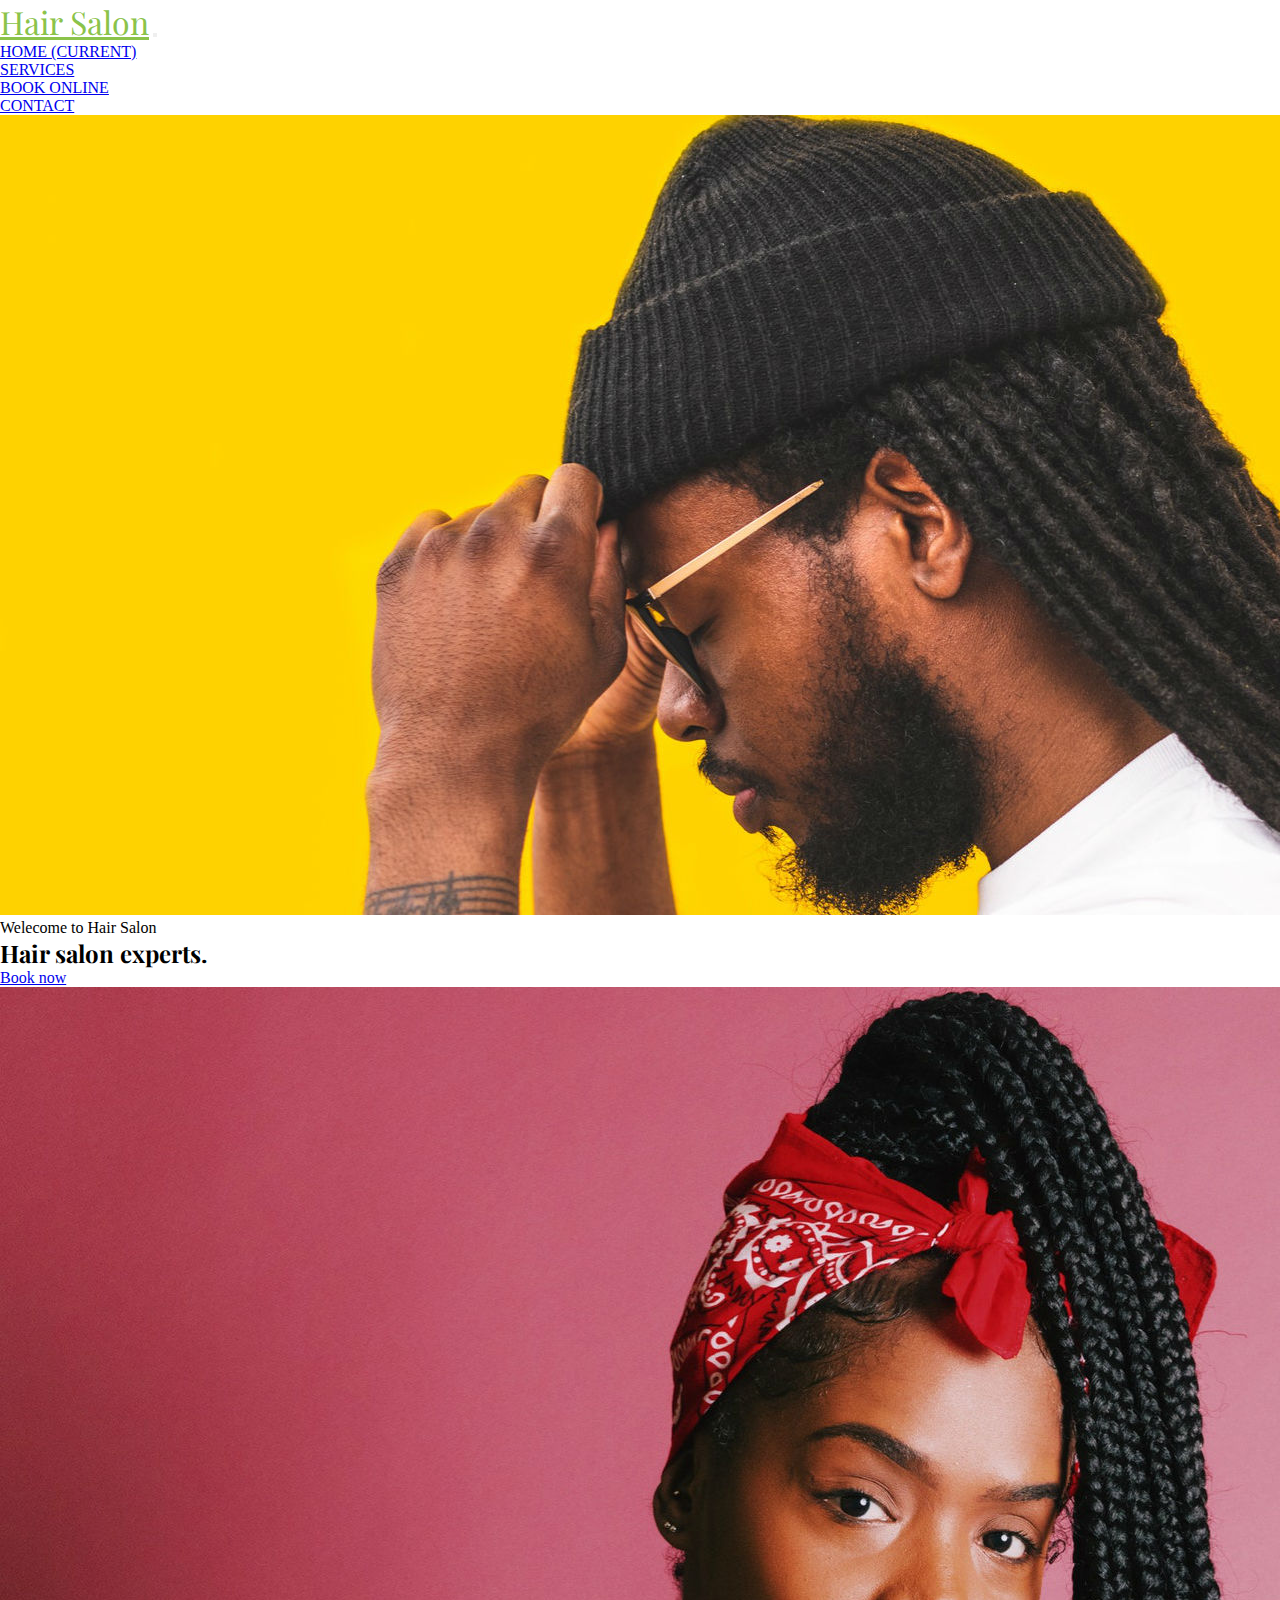
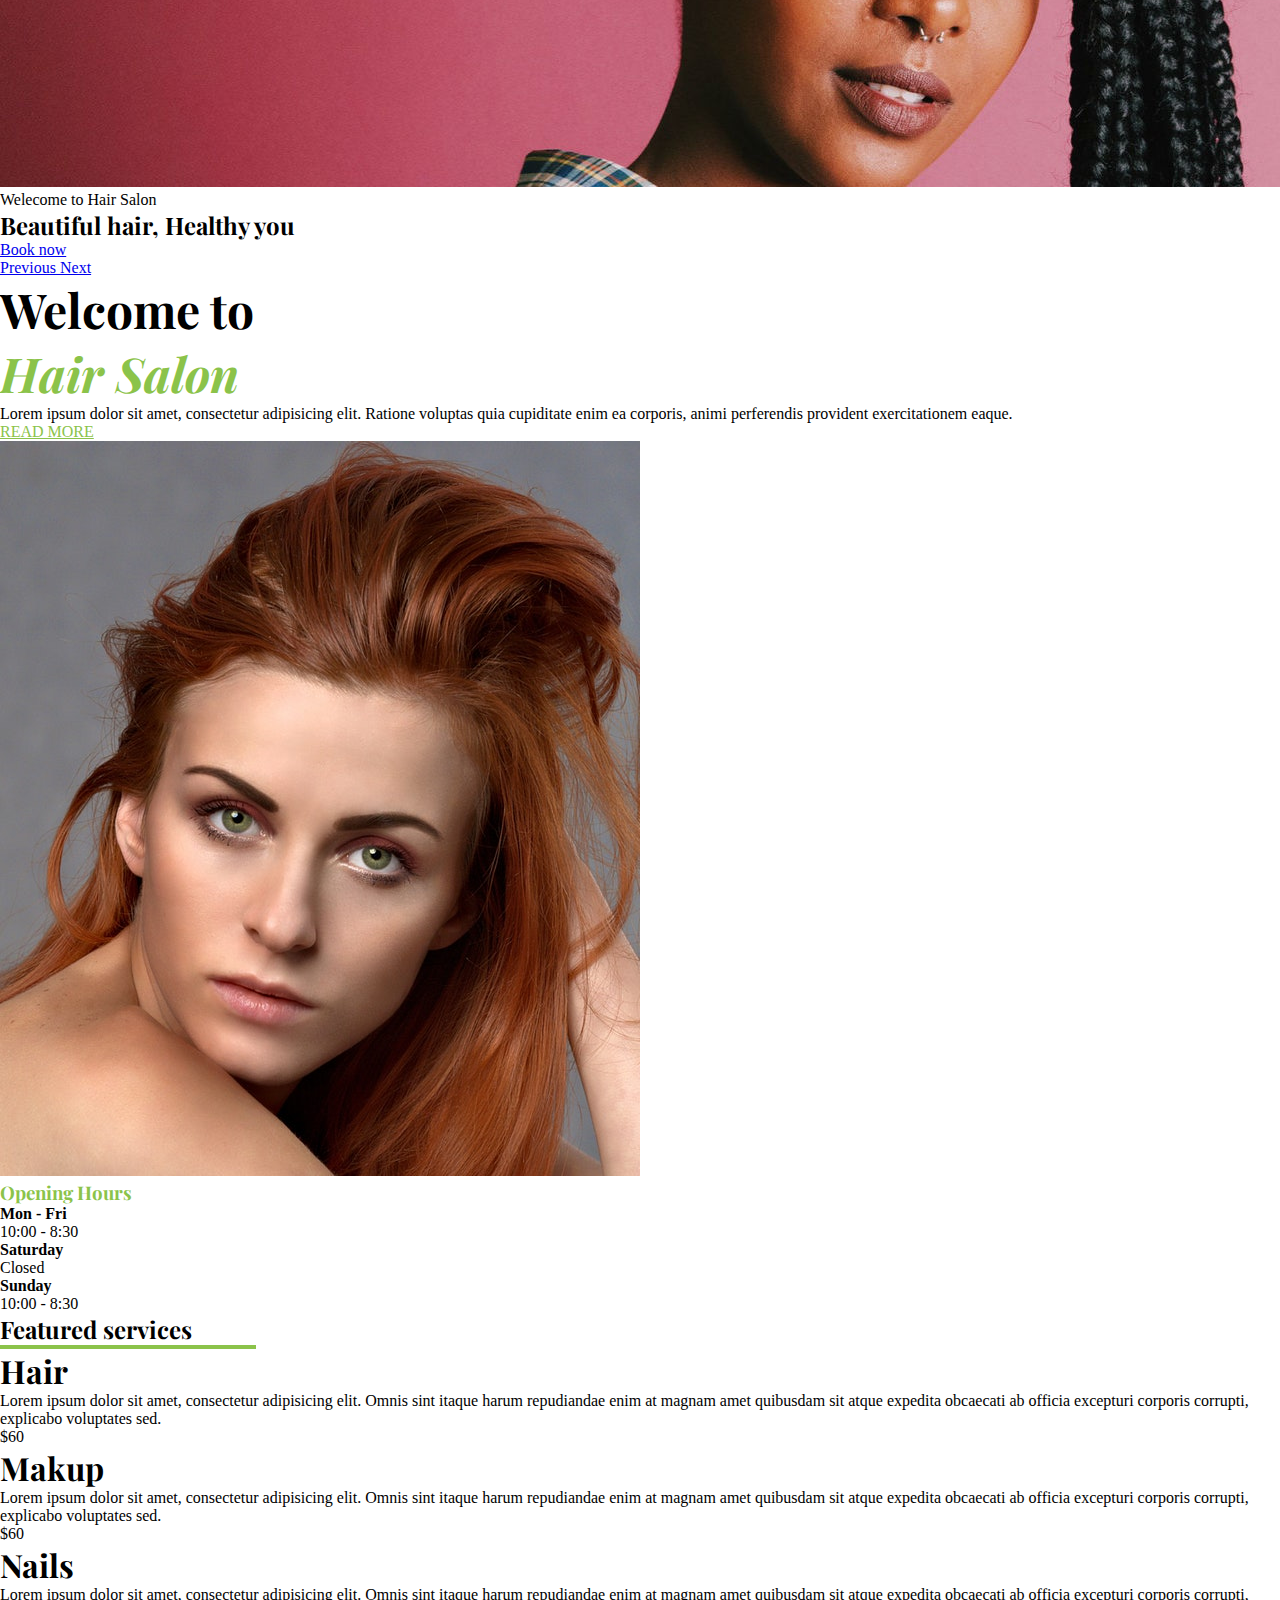
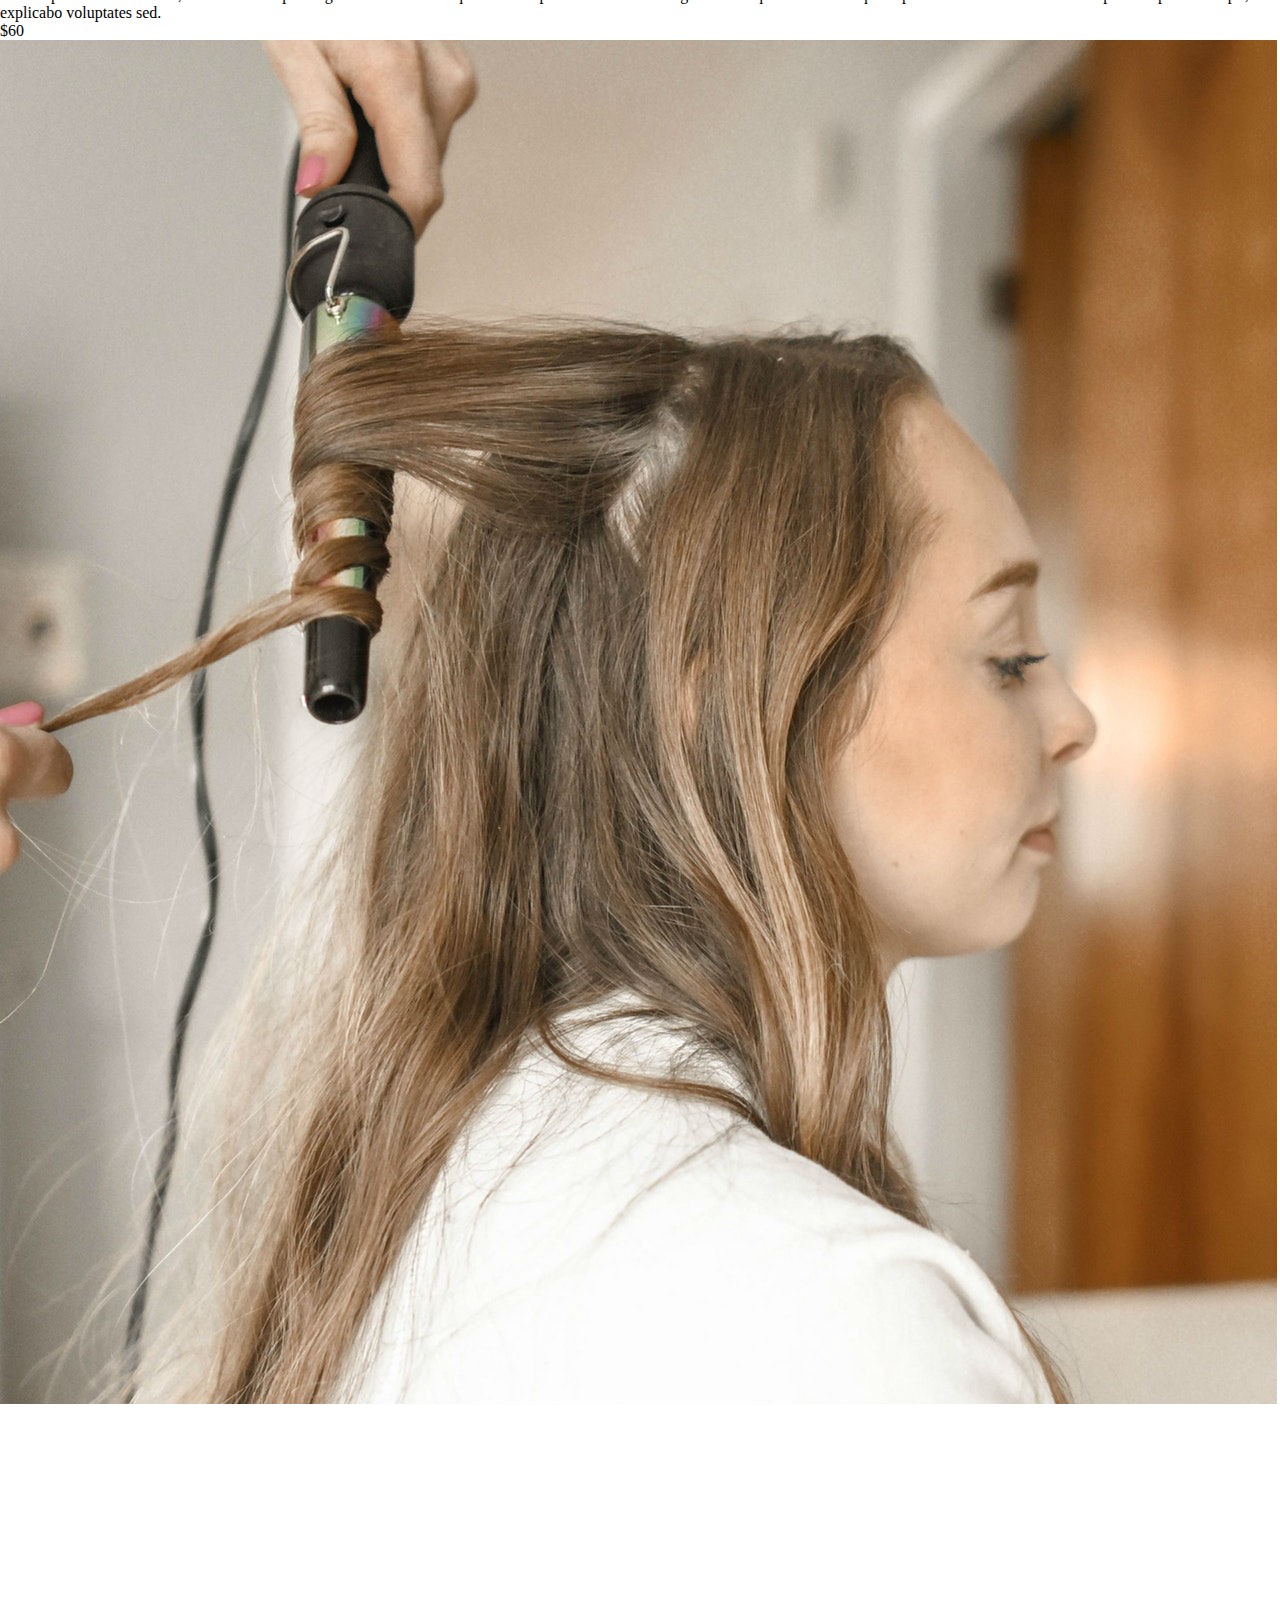
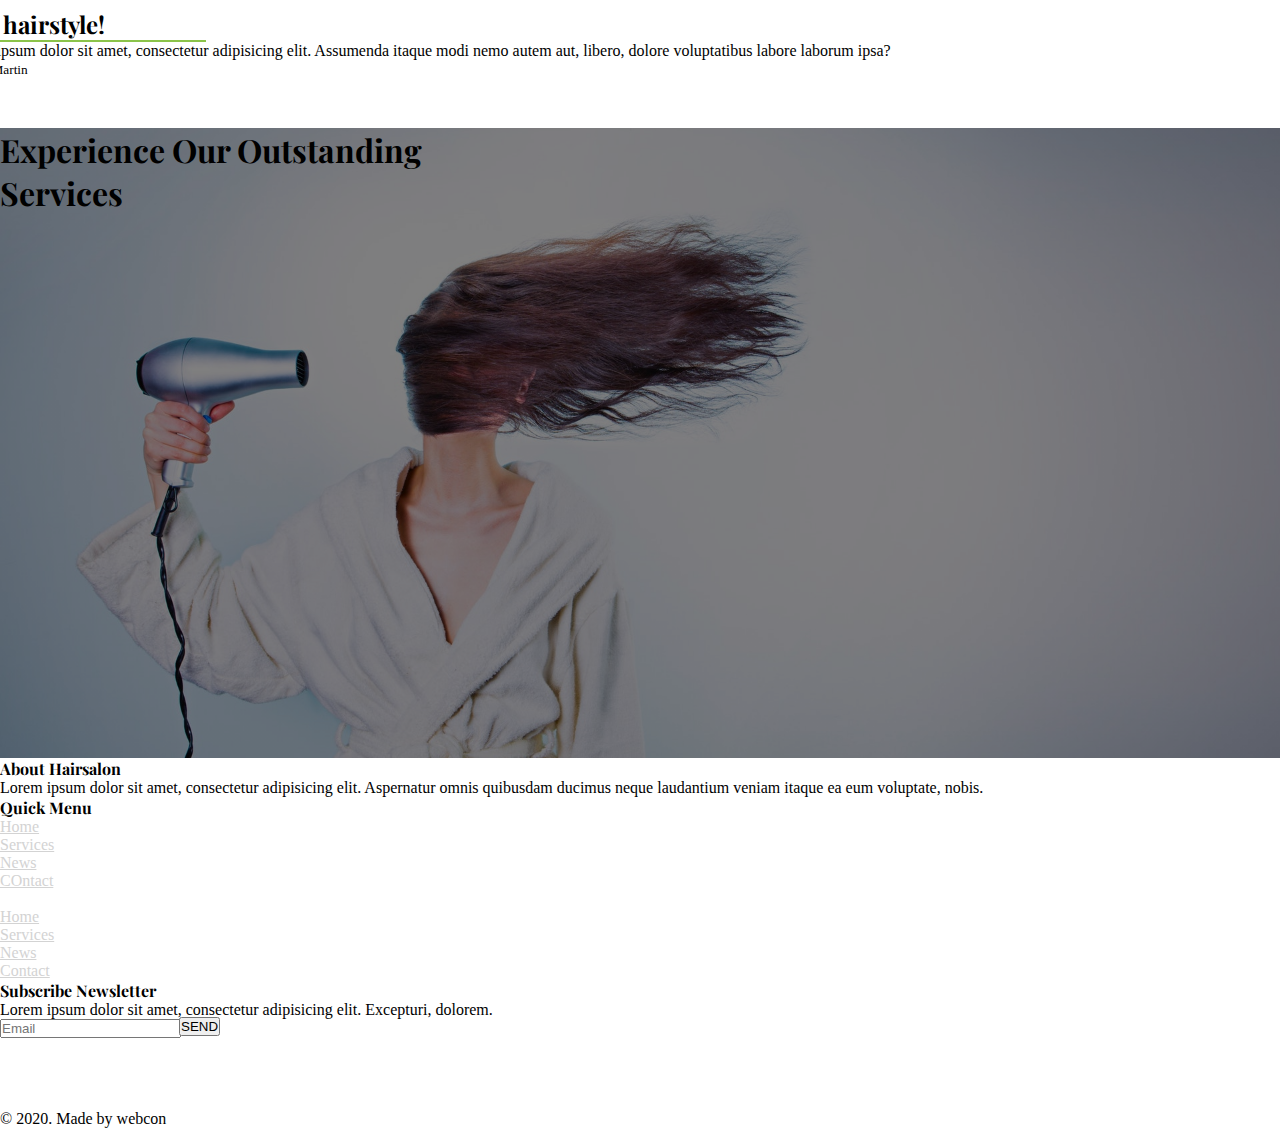
<file: hair-salon/index.html>
<!doctype html>
<html lang="en">
  <head>
    <!-- Required meta tags -->
    <meta charset="utf-8">
    <meta name="viewport" content="width=device-width, initial-scale=1, shrink-to-fit=no">

    <!-- Bootstrap CSS -->
    <link rel="stylesheet" href="https://stackpath.bootstrapcdn.com/bootstrap/4.5.0/css/bootstrap.min.css" integrity="sha384-9aIt2nRpC12Uk9gS9baDl411NQApFmC26EwAOH8WgZl5MYYxFfc+NcPb1dKGj7Sk" crossorigin="anonymous">
    <link rel="stylesheet" href="https://use.fontawesome.com/releases/v5.8.2/css/all.css" integrity="sha384-oS3vJWv+0UjzBfQzYUhtDYW+Pj2yciDJxpsK1OYPAYjqT085Qq/1cq5FLXAZQ7Ay" crossorigin="anonymous">
    <title>Hair salon</title>
    <link rel="stylesheet" href="style.css">
  </head>
  <body>
    
    <nav class="container navbar navbar-expand-lg navbar-light bg-light">
      <a class="navbar-brand" href="#">Hair Salon</a>
      <button class="navbar-toggler" type="button" data-toggle="collapse" data-target="#navbarNav" aria-controls="navbarNav" aria-expanded="false" aria-label="Toggle navigation">
        <span class="navbar-toggler-icon"></span>
      </button>
      <div class="collapse navbar-collapse" id="navbarNav">
        <ul class="navbar-nav ml-auto">
          <li class="nav-item active">
            <a class="nav-link" href="#">Home <span class="sr-only">(current)</span></a>
          </li>
          <li class="nav-item">
            <a class="nav-link" href="#">Services</a>
          </li>
          <li class="nav-item">
            <a class="nav-link" href="#">Book online</a>
          </li>
          <li class="nav-item">
            <a class="nav-link" href="#">Contact</a>
          </li>
        </ul>
      </div>
    </nav>
    
    <div id="carouselExampleCaptions" class="carousel slide carousel-fade" data-ride="carousel">
      <div class="carousel-inner">
        <div class="carousel-item active">
          <img src="img/slide1.jpg" class="d-block w-100" alt="...">
          <div class="carousel-caption d-none d-md-block">
            <p class="lead">Welecome to Hair Salon</p>
            <h2 class="display-2 pb-5">Hair salon experts.</h2>
            <a class="btn btn-dark btn-lg" href="#" role="button">Book now</a>
          </div>
        </div>
        <div class="carousel-item">
          <img src="img/slide2.jpg" class="d-block w-100" alt="...">
          <div class="carousel-caption d-none d-md-block">
            <p class="lead">Welecome to Hair Salon</p>
            <h2 class="display-2 pb-5">Beautiful hair, Healthy you</h2>
            <a class="btn btn-dark btn-lg" href="#" role="button">Book now</a>
          </div>
        </div>
      </div>
      <a class="carousel-control-prev" href="#carouselExampleCaptions" role="button" data-slide="prev">
        <span class="carousel-control-prev-icon" aria-hidden="true"></span>
        <span class="sr-only">Previous</span>
      </a>
      <a class="carousel-control-next" href="#carouselExampleCaptions" role="button" data-slide="next">
        <span class="carousel-control-next-icon" aria-hidden="true"></span>
        <span class="sr-only">Next</span>
      </a>
    </div>
    
    <!-- welcome -->
    <section class="container welcome py-5">
        <div class="row">
            <div class="col-md-4 text-center d-flex flex-column justify-content-center">
                <h2>Welcome to <br> <span>Hair Salon</span></h2>
                <p>Lorem ipsum dolor sit amet, consectetur adipisicing elit. Ratione voluptas quia cupiditate enim ea corporis, animi perferendis provident exercitationem eaque.</p>
                <a href="">READ MORE</a>
            </div>
            <div class="col-md-4">
                <img class="img-fluid" src="img/welcome.jpg" alt="">
            </div>
            <div class="col-md-4 d-flex flex-column justify-content-center border text-center">
                <h3 class="pb-3">Opening Hours</h3>
                <p><span>Mon - Fri</span> <br> 10:00 - 8:30</p>
                <p><span>Saturday</span> <br> Closed</p>
                <p><span>Sunday</span> <br> 10:00 - 8:30</p>
            </div>
        </div>
    </section>
    
    <!-- services -->
    <section class="container services">
        <h2 class="text-center display-3">Featured services</h2>
        <div class="underline mx-auto m-5"></div>
        <div class="row">
            <div class="col-md-4 text-center">
                <div class="bg-light p-4">
                    <i class="fas fa-info fa-2x pb-2"></i>
                    <h4>Hair</h4>
                    <p>Lorem ipsum dolor sit amet, consectetur adipisicing elit. Omnis sint itaque harum repudiandae enim at magnam amet quibusdam sit atque expedita obcaecati ab officia excepturi corporis corrupti, explicabo voluptates sed.</p>
                    <p>$60</p>
                </div>
            </div>
            <div class="col-md-4 text-center">
                <div class="bg-light p-4">
                    <i class="fas fa-info fa-2x pb-2"></i>
                    <h4>Makup</h4>
                    <p>Lorem ipsum dolor sit amet, consectetur adipisicing elit. Omnis sint itaque harum repudiandae enim at magnam amet quibusdam sit atque expedita obcaecati ab officia excepturi corporis corrupti, explicabo voluptates sed.</p>
                    <p>$60</p>
                </div>
            </div>
            <div class="col-md-4 text-center">
                <div class="bg-light p-4">
                    <i class="fas fa-info fa-2x pb-2"></i>
                    <h4>Nails</h4>
                    <p>Lorem ipsum dolor sit amet, consectetur adipisicing elit. Omnis sint itaque harum repudiandae enim at magnam amet quibusdam sit atque expedita obcaecati ab officia excepturi corporis corrupti, explicabo voluptates sed.</p>
                    <p>$60</p>
                </div>
            </div>
        </div>
    </section>
    
    <!-- hair style -->
    <section class="hairstyle bg-light py-5 mt-5">
        <div class="container">
            <div class="row">
                <div class="col-md-7">
                    <img class="img-fluid" src="img/new-hairstyle.jpg" alt="">
                </div>
                <div class="col-md-5">
                    <h2 class="display-4">New hairstyle!</h2>
                    <div class="left-underline my-3"></div>
                    <blockquote>
                        Lorem ipsum dolor sit amet, consectetur adipisicing elit. Assumenda itaque modi nemo autem aut, libero, dolore voluptatibus labore laborum ipsa?
                    </blockquote>
                    <small> - Stella Martin</small>
                </div>
            </div>
        </div>
    </section>
    
    <!-- jumbotron -->
    <div class="jumbotron experience text-center d-flex flex-column justify-content-center">
        <h1 class="display-3 text-white">Experience Our Outstanding <br> Services</h1>
        <i class="far fa-play-circle fa-4x text-white"></i>
    </div>
   
    <!-- contact -->
    <section class="contact bg-dark py-5">
        <div class="container">
            <div class="row">
                <div class="col-md-4">
                    <h4 class="text-light pb-3">About Hairsalon</h4>
                    <p class="text-light pt-3">Lorem ipsum dolor sit amet, consectetur adipisicing elit. Aspernatur omnis quibusdam ducimus neque laudantium veniam itaque ea eum voluptate, nobis.</p>
                </div>
                <div class="col-md-2">
                    <h4 class="text-light">Quick Menu</h4>
                    <ul class="list-unstyled pt-3">
                        <li><a href="">Home</a></li>
                        <li><a href="">Services</a></li>
                        <li><a href="">News</a></li>
                        <li><a href="">COntact</a></li>
                    </ul>
                </div>
                <div class="col-md-2">
                    <ul class="list-unstyled pt-4">
                        <br>
                        <li><a href="">Home</a></li>
                        <li><a href="">Services</a></li>
                        <li><a href="">News</a></li>
                        <li><a href="">Contact</a></li>
                    </ul>
                </div>
                <div class="col-md-4">
                    <h4 class="text-light pt-3">Subscribe Newsletter</h4>
                    <p class="text-light">Lorem ipsum dolor sit amet, consectetur adipisicing elit. Excepturi, dolorem.</p>
                    <input type="email" placeholder="Email" class="p-1">
                    <input type="submit" class="btn btn-success" value="SEND">
                </div>
            </div>
        </div>
    </section>
    
    <footer class="bg-dark text-center">
        <div class="container">
            <div class="row">
                <div class="col-md-4 offset-4">
                    <ul class="list-unstyled d-flex justify-content-around">
                        <li><a href=""><i class="fab fa-twitter"></i></a></li>
                        <li><a href=""><i class="fab fa-instagram"></i></a></li>
                        <li><a href=""><i class="fab fa-facebook"></i></a></li>
                        <li><a href=""><i class="fab fa-linkedin"></i></a></li>
                    </ul>
                </div>
            </div>
            <div class="row pb-5 pt-3">
                <div class="col-md-12">
                    <p class="text-center text-light">&copy; 2020. Made by webcon</p>
                </div>
            </div>
        </div>
    </footer>

    <!-- Optional JavaScript -->
    <!-- jQuery first, then Popper.js, then Bootstrap JS -->
    <script src="https://code.jquery.com/jquery-3.5.1.slim.min.js" integrity="sha384-DfXdz2htPH0lsSSs5nCTpuj/zy4C+OGpamoFVy38MVBnE+IbbVYUew+OrCXaRkfj" crossorigin="anonymous"></script>
    <script src="https://cdn.jsdelivr.net/npm/popper.js@1.16.0/dist/umd/popper.min.js" integrity="sha384-Q6E9RHvbIyZFJoft+2mJbHaEWldlvI9IOYy5n3zV9zzTtmI3UksdQRVvoxMfooAo" crossorigin="anonymous"></script>
    <script src="https://stackpath.bootstrapcdn.com/bootstrap/4.5.0/js/bootstrap.min.js" integrity="sha384-OgVRvuATP1z7JjHLkuOU7Xw704+h835Lr+6QL9UvYjZE3Ipu6Tp75j7Bh/kR0JKI" crossorigin="anonymous"></script>
    
    <script>
        $('.carousel').carousel({
          interval: 15000
        })
    </script>
    
  </body>
</html>
</file>
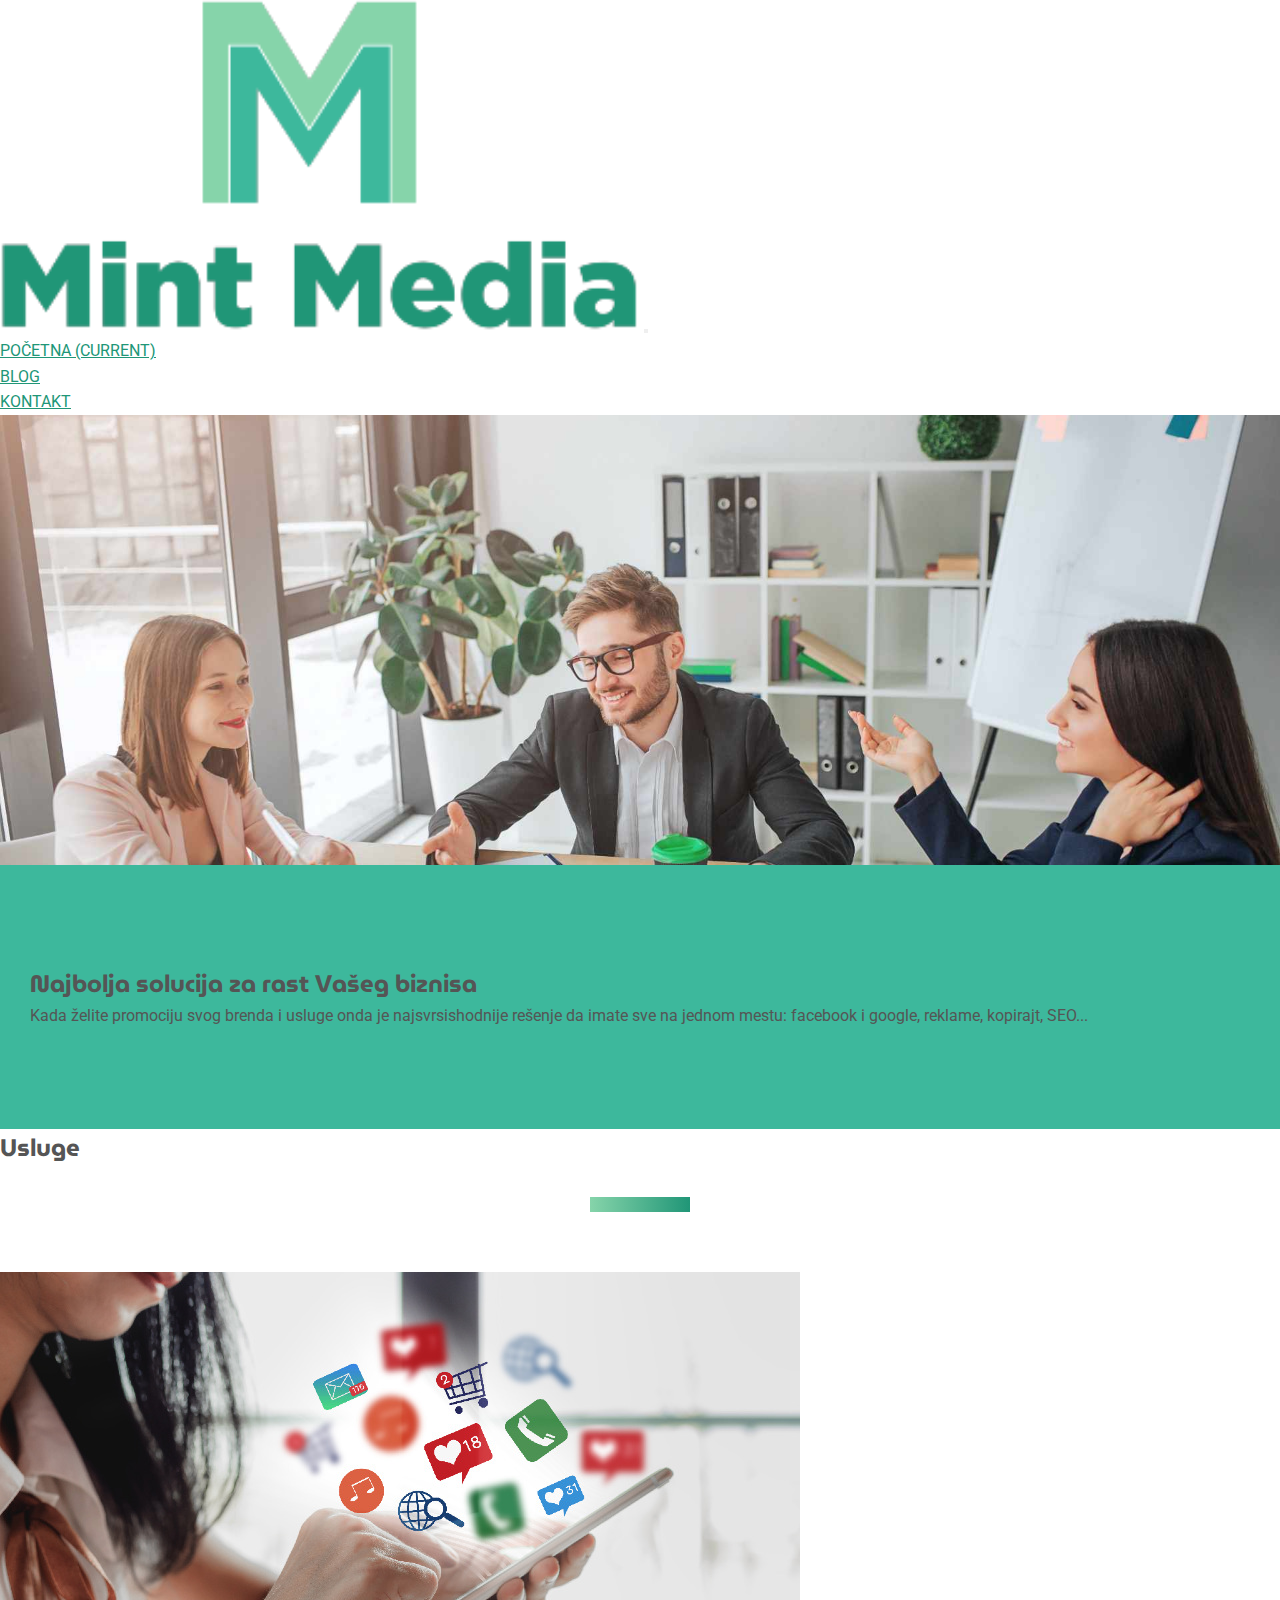
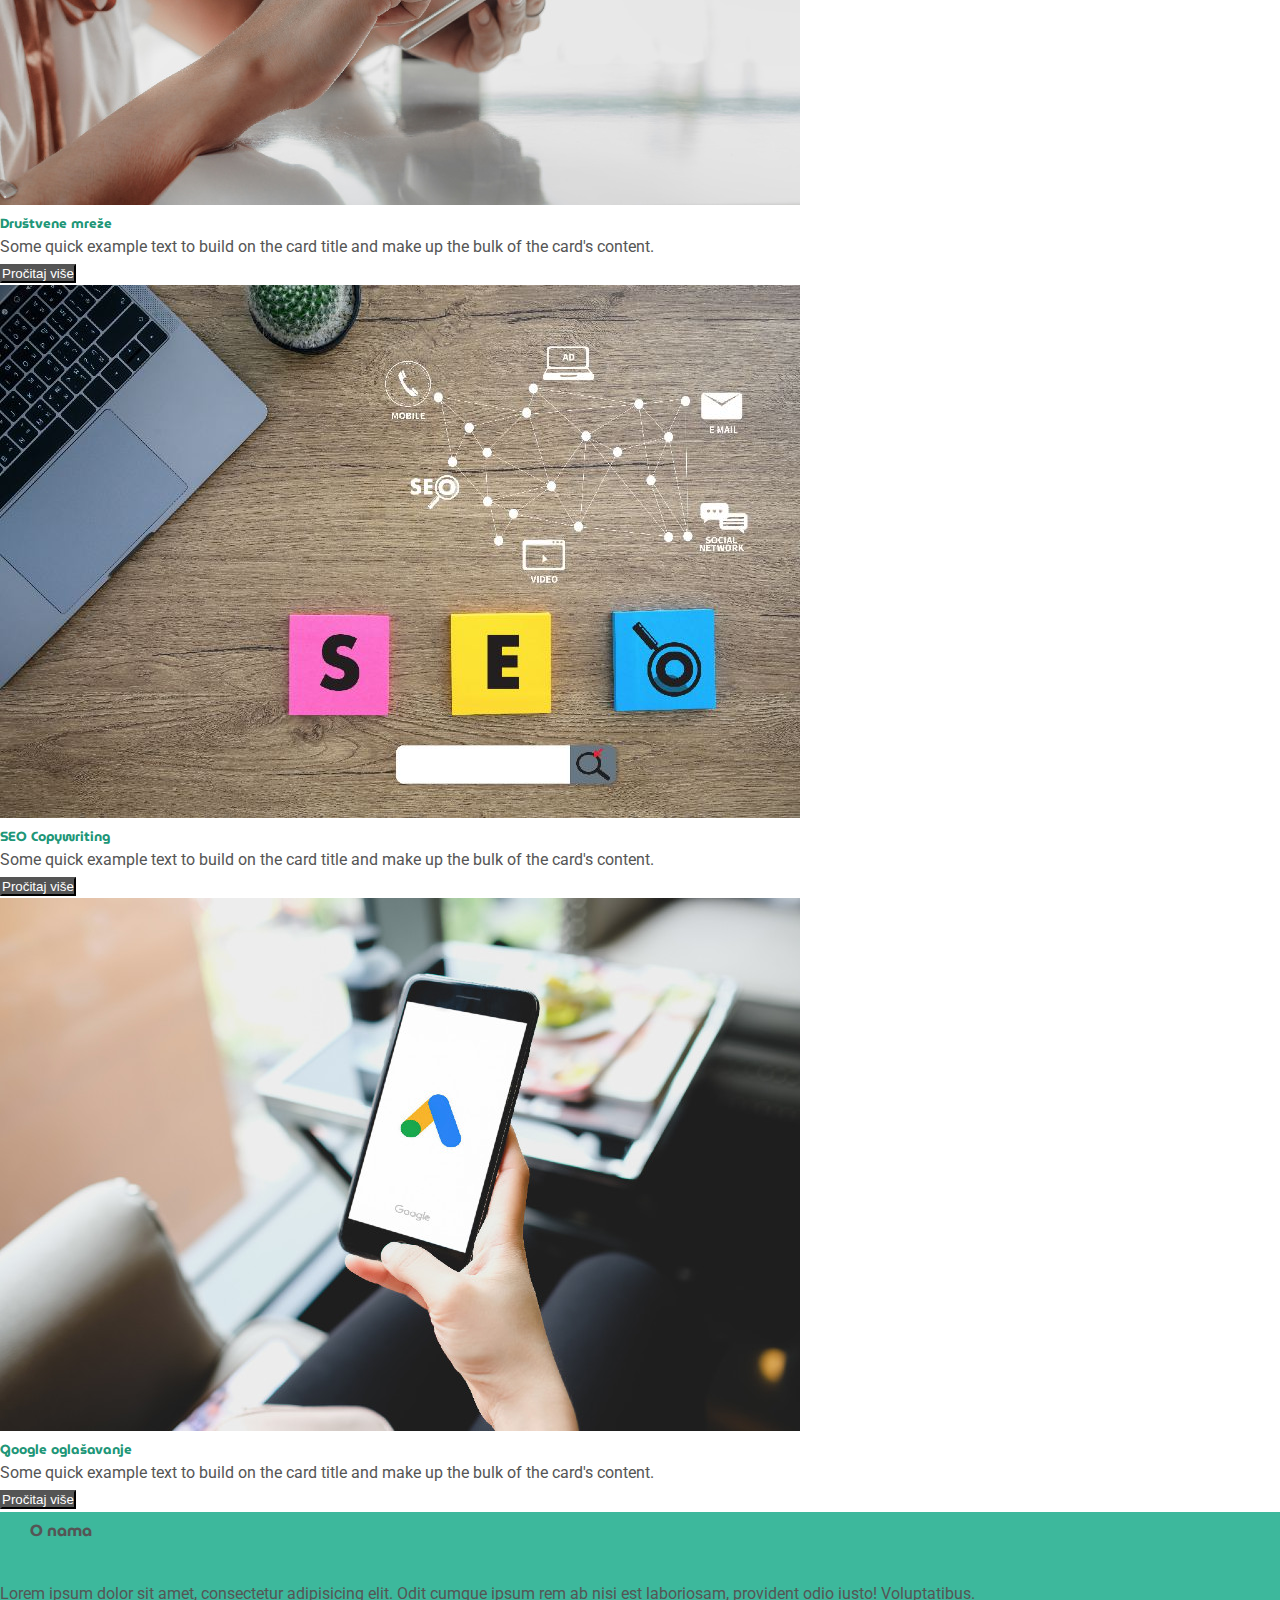
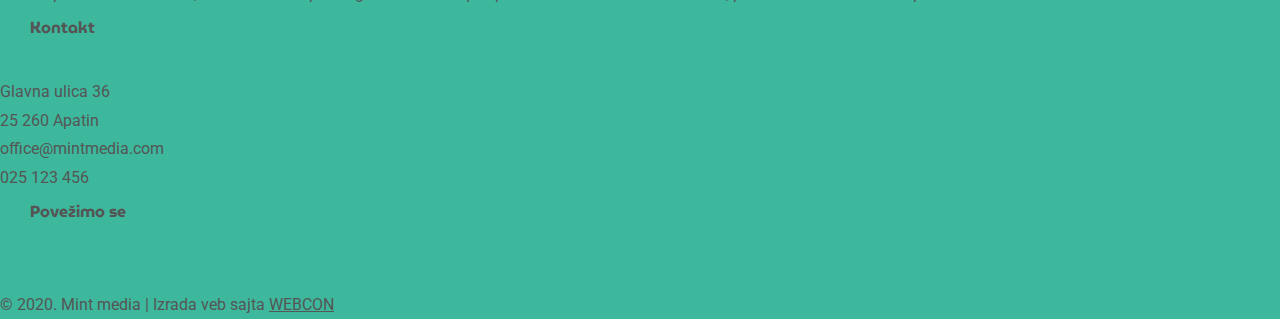
<file: MintMedia/index.html>
<!doctype html>
<html lang="en">
  <head>
    <!-- Required meta tags -->
    <meta charset="utf-8">
    <meta name="viewport" content="width=device-width, initial-scale=1, shrink-to-fit=no">
    <!-- Bootstrap CSS -->
    <link rel="stylesheet" href="https://stackpath.bootstrapcdn.com/bootstrap/4.5.0/css/bootstrap.min.css" integrity="sha384-9aIt2nRpC12Uk9gS9baDl411NQApFmC26EwAOH8WgZl5MYYxFfc+NcPb1dKGj7Sk" crossorigin="anonymous">
    <!-- Font awesome -->
    <link rel="stylesheet" href="https://use.fontawesome.com/releases/v5.8.2/css/all.css" integrity="sha384-oS3vJWv+0UjzBfQzYUhtDYW+Pj2yciDJxpsK1OYPAYjqT085Qq/1cq5FLXAZQ7Ay" crossorigin="anonymous">
    <link
    rel="stylesheet"
    href="https://cdnjs.cloudflare.com/ajax/libs/animate.css/4.0.0/animate.min.css"
  />
    <title>Mint media</title>
    <link rel="stylesheet" href="style.css">
  </head>
  <body>
    
    <!-- nav -->
    <nav class="navbar navbar-expand-lg navbar-light bg-light container fixed-top">
      <a class="navbar-brand" href="index.html"><img src="img/logo.png" alt=""></a>
      <button class="navbar-toggler" type="button" data-toggle="collapse" data-target="#navbarNav" aria-controls="navbarNav" aria-expanded="false" aria-label="Toggle navigation">
        <span class="navbar-toggler-icon"></span>
      </button>
      <div class="collapse navbar-collapse" id="navbarNav">
        <ul class="navbar-nav ml-auto">
          <li class="nav-item active">
            <a class="nav-link" href="index.html">Početna <span class="sr-only">(current)</span></a>
          </li>
          <li class="nav-item">
            <a class="nav-link" href="blog.html">Blog</a>
          </li>
          <li class="nav-item">
            <a class="nav-link" href="kontakt.html">Kontakt</a>
          </li>
        </ul>
      </div>
    </nav>
    
    <!-- header -->
    <header></header>
    
    <!-- uvod -->
    <section class="container uvod text-center text-white animate__animated animate__backInUp">
        <h2 class="pb-3 display-4">Najbolja solucija za rast Vašeg biznisa</h2>
        <p class="lead">Kada želite promociju svog brenda i usluge onda je najsvrsishodnije rešenje da imate sve na jednom mestu: facebook i google, reklame, kopirajt, SEO...</p>
    </section>
    
    <!-- usluge -->
    <section class="usluge container py-5">
        <h2 class="display-4 text-center headings">Usluge</h2>
        <div class="row">
            <div class="col-md-4 animate__animated animate__pulse animate__delay-2s">
                <div class="card">
                  <img src="img/mint-socijalne-mreze.jpg" class="card-img-top" alt="...">
                  <div class="card-body">
                    <h5 class="card-title">Društvene mreže</h5>
                    <p class="card-text">Some quick example text to build on the card title and make up the bulk of the card's content.</p>
                    <button type="button" class="btn">Pročitaj više</button>
                  </div>
                </div>
            </div>
            <div class="col-md-4 animate__animated animate__pulse animate__delay-3s">
                <div class="card">
                  <img src="img/mint_seo.jpg" class="card-img-top" alt="...">
                  <div class="card-body">
                    <h5 class="card-title">SEO Copywriting</h5>
                    <p class="card-text">Some quick example text to build on the card title and make up the bulk of the card's content.</p>
                    <button type="button" class="btn">Pročitaj više</button>
                  </div>
                </div>
            </div>
            <div class="col-md-4 animate__animated animate__pulse animate__delay-4s">
                <div class="card">
                  <img src="img/mint-google-oglasi.jpg" class="card-img-top" alt="...">
                  <div class="card-body">
                    <h5 class="card-title">Google oglašavanje</h5>
                    <p class="card-text">Some quick example text to build on the card title and make up the bulk of the card's content.</p>
                    <button type="button" class="btn">Pročitaj više</button>
                  </div>
                </div>
            </div>
        </div>
    </section>
    
    <!-- footer -->
    <footer class="py-5 text-white">
        <div class="container">
            <div class="row">
                <div class="col-md-4">
                    <h4>O nama</h4>
                    <p>Lorem ipsum dolor sit amet, consectetur adipisicing elit. Odit cumque ipsum rem ab nisi est laboriosam, provident odio iusto! Voluptatibus.</p>
                </div>
                <div class="col-md-4">
                    <h4>Kontakt</h4>
                    <ul>
                        <li>Glavna ulica 36</li>
                        <li>25 260 Apatin</li>
                        <li>office@mintmedia.com</li>
                        <li>025 123 456</li>
                    </ul>
                </div>
                <div class="col-md-4">
                    <h4>Povežimo se</h4>
                    <ul>
                        <li><a href=""><i class="fab fa-facebook fa-2x"></i></a></li>
                        <li><a href=""><i class="fab fa-instagram fa-2x"></i></a></li>
                        <li><a href=""><i class="fab fa-twitter fa-2x"></i></a></li>
                    </ul>
                </div>
            </div>
            <div class="row text-center pt-5">
                <div class="col-md-12">
                    <p>&copy; 2020. Mint media | Izrada veb sajta <a href="https://webcon/.rs">WEBCON</a></p>
                </div>
            </div>
        </div>
    </footer>
    

    <!-- Optional JavaScript -->
    <!-- jQuery first, then Popper.js, then Bootstrap JS -->
    <script src="https://code.jquery.com/jquery-3.5.1.slim.min.js" integrity="sha384-DfXdz2htPH0lsSSs5nCTpuj/zy4C+OGpamoFVy38MVBnE+IbbVYUew+OrCXaRkfj" crossorigin="anonymous"></script>
    <script src="https://cdn.jsdelivr.net/npm/popper.js@1.16.0/dist/umd/popper.min.js" integrity="sha384-Q6E9RHvbIyZFJoft+2mJbHaEWldlvI9IOYy5n3zV9zzTtmI3UksdQRVvoxMfooAo" crossorigin="anonymous"></script>
    <script src="https://stackpath.bootstrapcdn.com/bootstrap/4.5.0/js/bootstrap.min.js" integrity="sha384-OgVRvuATP1z7JjHLkuOU7Xw704+h835Lr+6QL9UvYjZE3Ipu6Tp75j7Bh/kR0JKI" crossorigin="anonymous"></script>
  </body>
</html>
</file>
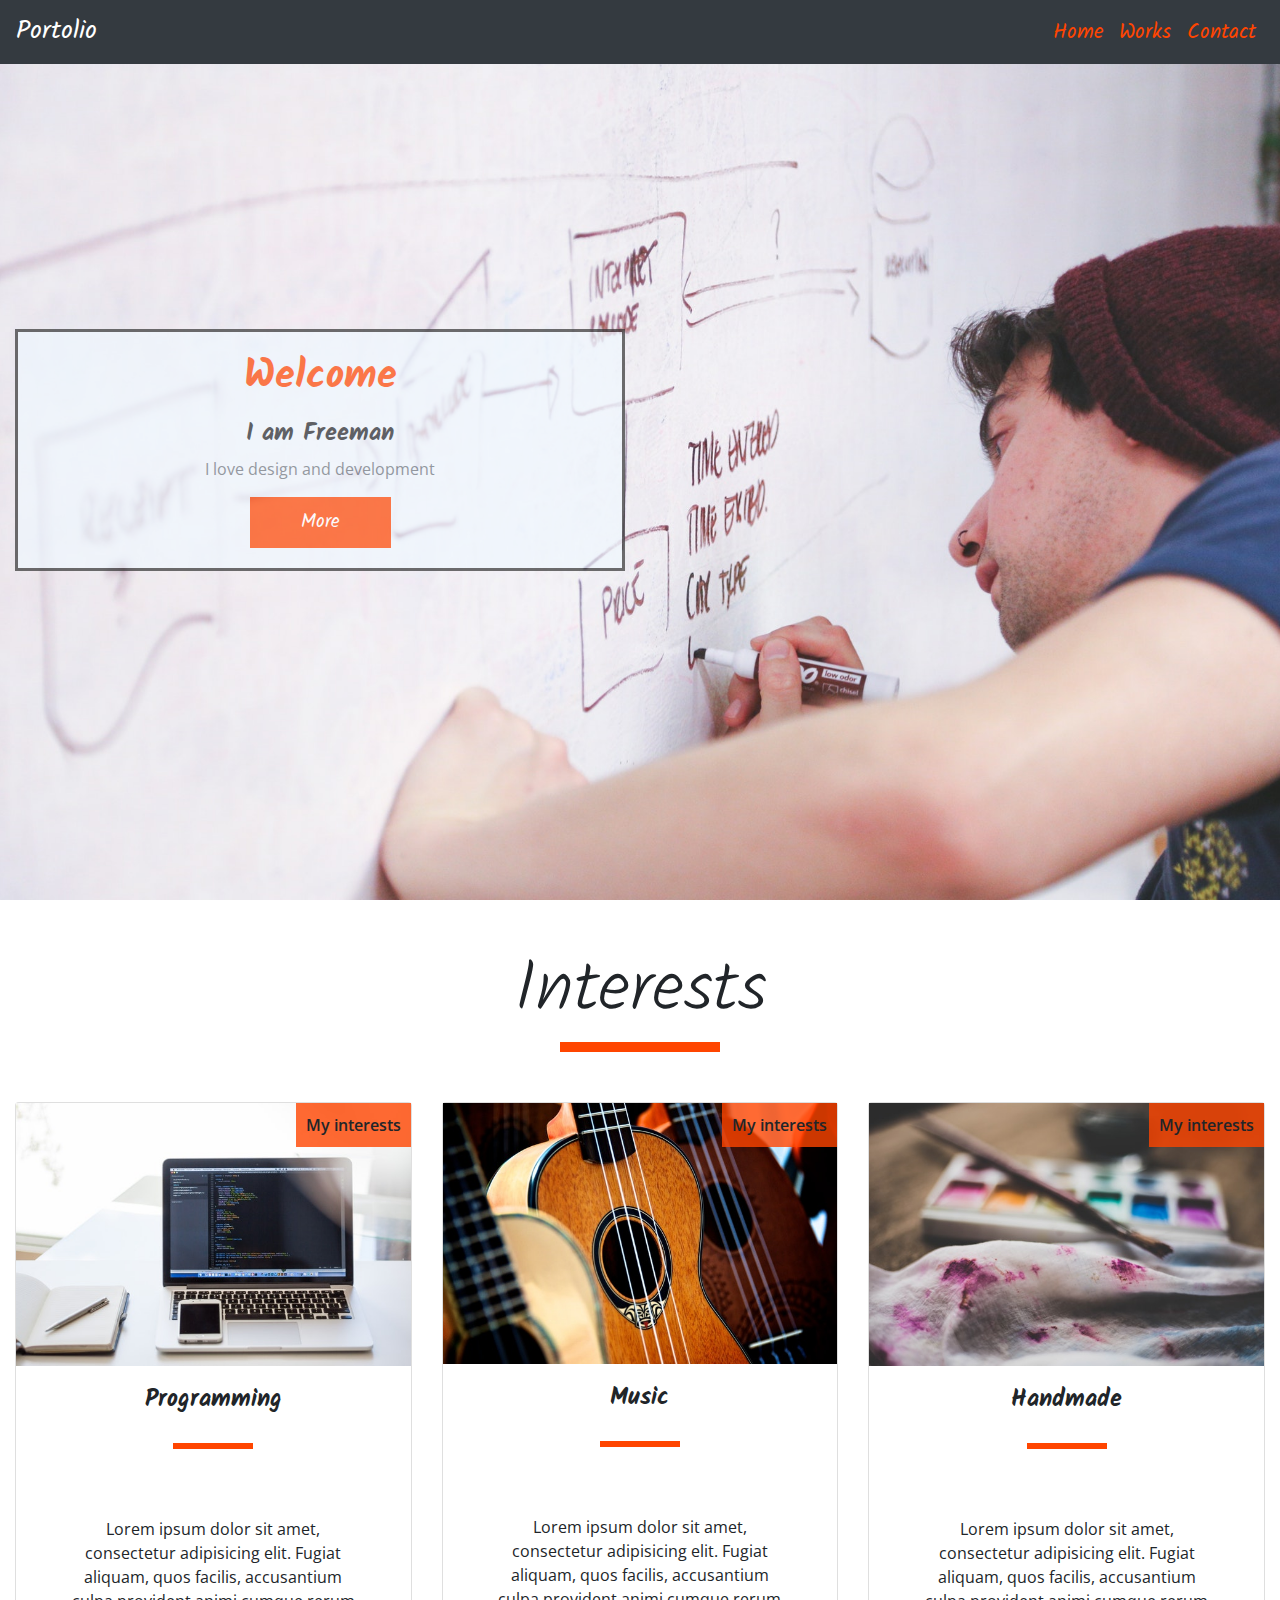
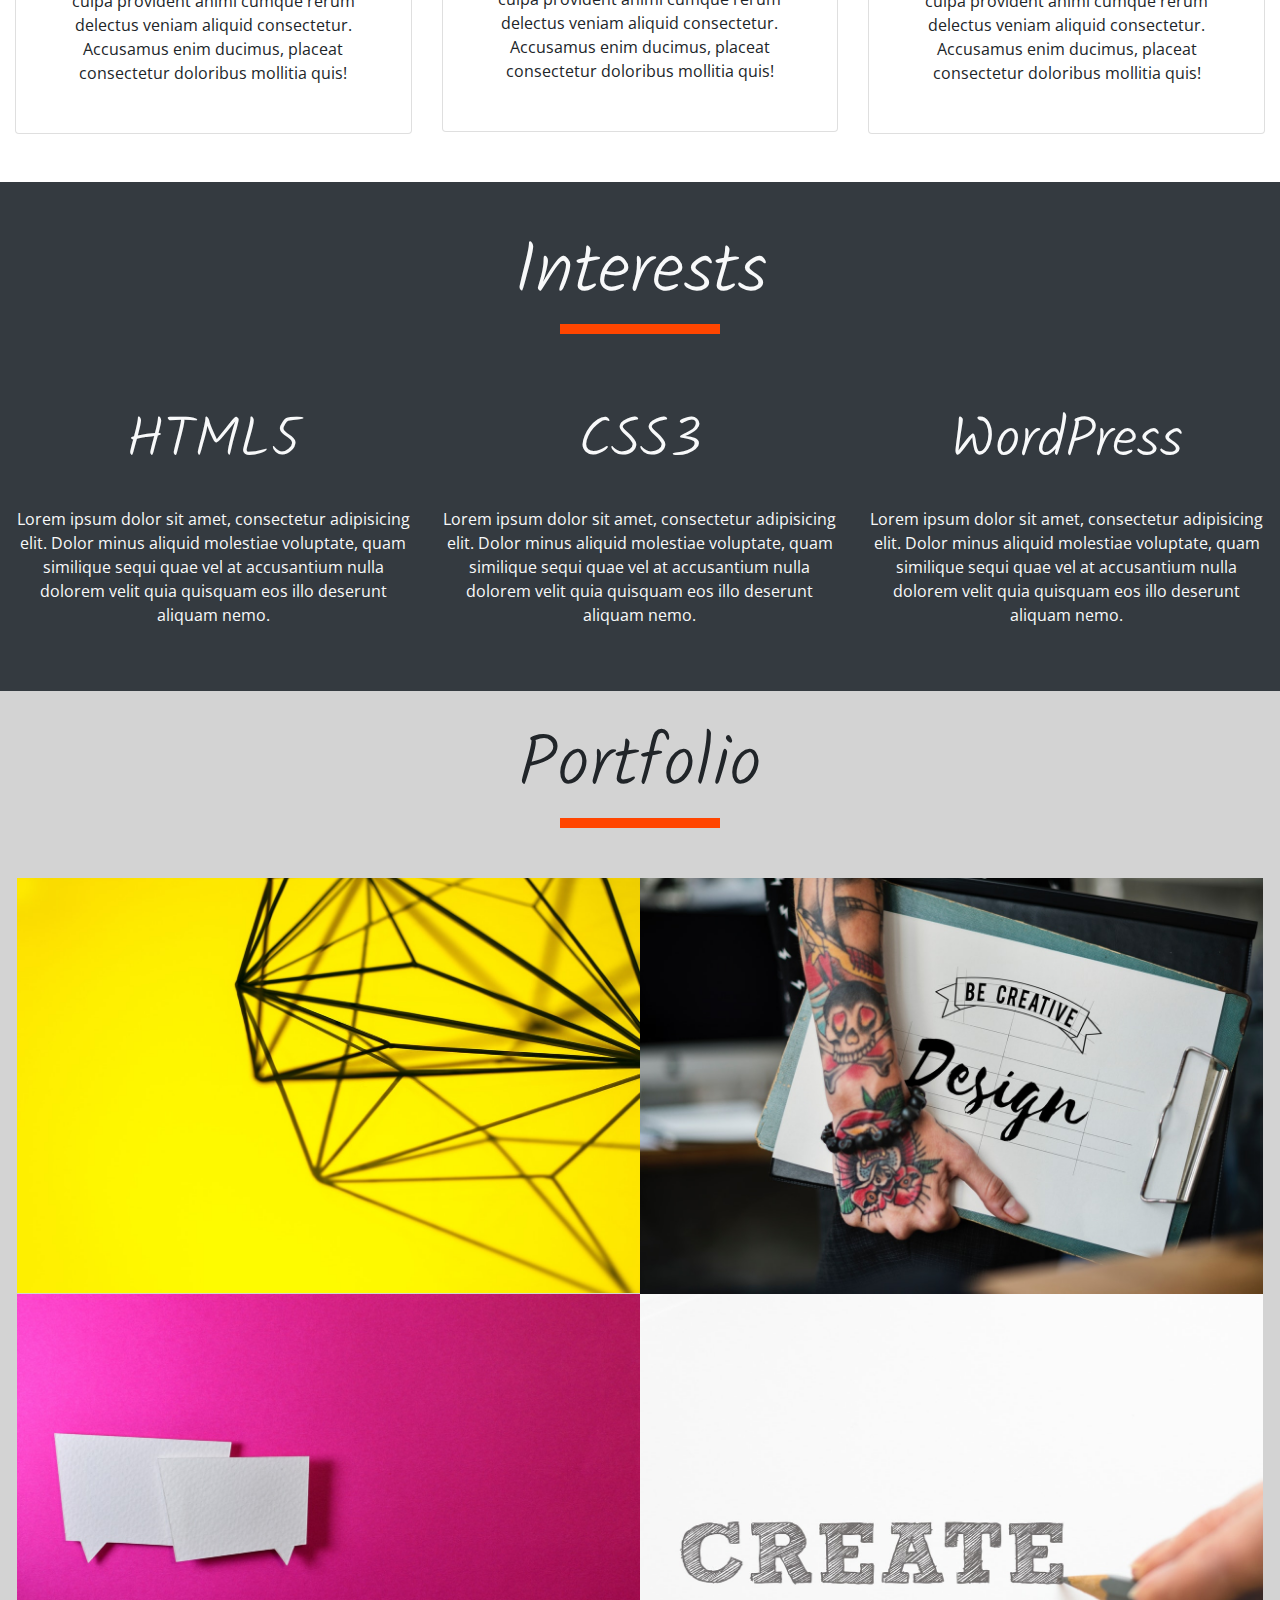
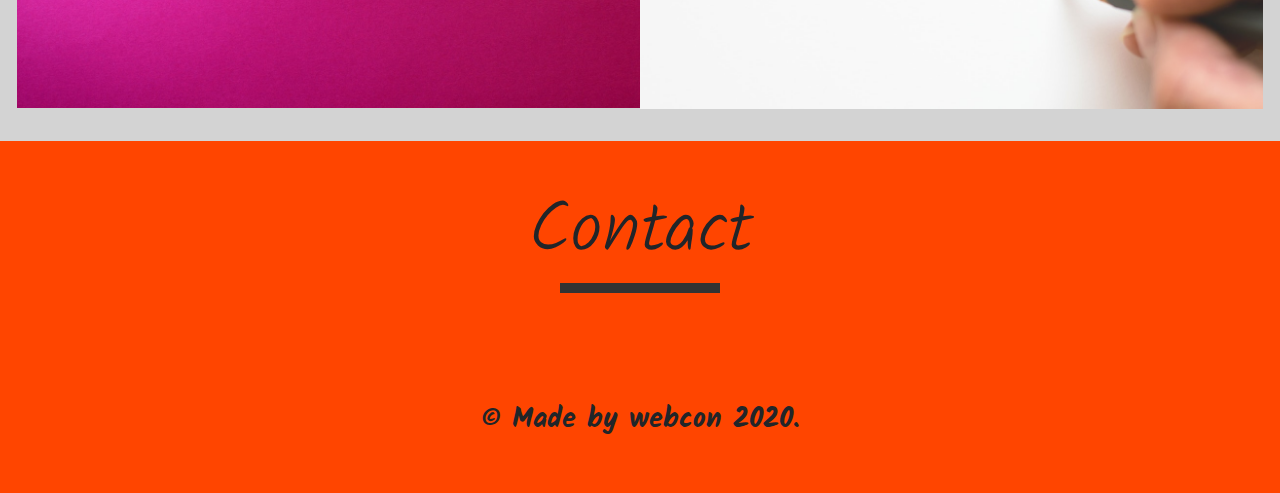
<file: portfolio-bootstrap/index.html>
<!doctype html>
<html lang="en">

<head>
    <!-- Required meta tags -->
    <meta charset="utf-8">
    <meta name="viewport" content="width=device-width, initial-scale=1, shrink-to-fit=no">
    <!-- Bootstrap CSS -->
    <link rel="stylesheet" href="https://stackpath.bootstrapcdn.com/bootstrap/4.3.1/css/bootstrap.min.css" integrity="sha384-ggOyR0iXCbMQv3Xipma34MD+dH/1fQ784/j6cY/iJTQUOhcWr7x9JvoRxT2MZw1T" crossorigin="anonymous">
    <!-- custom styles-->
    <link rel="stylesheet" href="style.css">
    <!-- font awesome-->
    <link rel="stylesheet" href="https://use.fontawesome.com/releases/v5.8.2/css/all.css" integrity="sha384-oS3vJWv+0UjzBfQzYUhtDYW+Pj2yciDJxpsK1OYPAYjqT085Qq/1cq5FLXAZQ7Ay" crossorigin="anonymous">
    <title>Portfolio</title>
</head>

<body>
    <!-- navbar -->
    <nav class="navbar navbar-expand-lg navbar-light bg-dark fixed-top">
      <a class="navbar-brand" href="#">Portolio</a>
      <button class="navbar-toggler" type="button" data-toggle="collapse" data-target="#navbarNav" aria-controls="navbarNav" aria-expanded="false" aria-label="Toggle navigation">
        <span class="navbar-toggler-icon"></span>
      </button>
      <div class="collapse navbar-collapse" id="navbarNav">
        <ul class="navbar-nav ml-auto">
          <li class="nav-item active">
            <a class="nav-link" href="#">Home <span class="sr-only">(current)</span></a>
          </li>
          <li class="nav-item">
            <a class="nav-link" href="#">Works</a>
          </li>
          <li class="nav-item">
            <a class="nav-link" href="#">Contact</a>
          </li>
        </ul>
      </div>
    </nav>

    <!-- header -->
    <header class="container-fluid">
        <div class="row">
            <div class="col-md-6">
                <div class="box">
                    <div class="card card-body text-center">
                        <div class="card-title">
                            <h1>Welcome</h1>
                        </div>
                        <div class="card-text">
                            <h4>I am Freeman</h4>
                        </div>
                        <div class="card-text">
                            <p class="text-muted">I love design and development</p>
                            <a href="" class="btn">More</a>
                        </div>
                    </div>
                </div>
            </div>
            <div class="col-md-6"></div>
        </div>
    </header>

    <!-- interests -->
    <section class="interests container-fluid py-5">
        <div class="title text-center">
            <h2 class="display-3">Interests</h2>
            <div class="title-underline"></div>
        </div>
        <div class="row">
            <div class="col-md-4 col-sm-6">
                <div class="card text-center">
                    <div class="holder">
                        <img class="img-fluid card-mg-top" src="img/programming.jpg" alt="">
                    </div>
                    <div class="corner-text">
                        <p>My interests</p>
                    </div>
                    <div class="card-body">
                        <h4>Programming</h4>
                    </div>
                    <div class="small-title-underline"></div>
                    <div class="card-text p-5">Lorem ipsum dolor sit amet, consectetur adipisicing elit. Fugiat aliquam, quos facilis, accusantium culpa provident animi cumque rerum delectus veniam aliquid consectetur. Accusamus enim ducimus, placeat consectetur doloribus mollitia quis!</div>
                </div>
            </div>
            <div class="col-md-4 col-sm-6">
                <div class="card text-center">
                    <div class="holder">
                        <img class="img-fluid card-mg-top" src="img/music.jpg" alt="">
                    </div>
                    <div class="corner-text">
                        <p>My interests</p>
                    </div>
                    <div class="card-body">
                        <h4>Music</h4>
                    </div>
                    <div class="small-title-underline"></div>
                    <div class="card-text p-5">Lorem ipsum dolor sit amet, consectetur adipisicing elit. Fugiat aliquam, quos facilis, accusantium culpa provident animi cumque rerum delectus veniam aliquid consectetur. Accusamus enim ducimus, placeat consectetur doloribus mollitia quis!</div>
                </div>
            </div>
            <div class="col-md-4 col-sm-6">
                <div class="card text-center">
                    <div class="holder">
                        <img class="img-fluid card-mg-top" src="img/handmade.jpg" alt="">
                    </div>
                    <div class="corner-text">
                        <p>My interests</p>
                    </div>
                    <div class="card-body">
                        <h4>Handmade</h4>
                    </div>
                    <div class="small-title-underline"></div>
                    <div class="card-text p-5">Lorem ipsum dolor sit amet, consectetur adipisicing elit. Fugiat aliquam, quos facilis, accusantium culpa provident animi cumque rerum delectus veniam aliquid consectetur. Accusamus enim ducimus, placeat consectetur doloribus mollitia quis!</div>
                </div>
            </div>
        </div>
    </section>

    <!-- Skills -->
    <section class="skills container-fluid bg-dark py-5 text-light text-center">
        <div class="title text-center">
            <h2 class="display-3">Interests</h2>
            <div class="title-underline"></div>
        </div>
        <div class="row">
            <div class="col-md-4 col-sm-6">
                <i class="fab fa-html5 fa-4x"></i>
                <h2 class="display-4 py-4">HTML5</h2>
                <p>Lorem ipsum dolor sit amet, consectetur adipisicing elit. Dolor minus aliquid molestiae voluptate, quam similique sequi quae vel at accusantium nulla dolorem velit quia quisquam eos illo deserunt aliquam nemo.</p>
            </div>
            <div class="col-md-4 col-sm-6">
                <i class="fab fa-css3 fa-4x"></i>
                <h2 class="display-4 py-4">CSS3</h2>
                <p>Lorem ipsum dolor sit amet, consectetur adipisicing elit. Dolor minus aliquid molestiae voluptate, quam similique sequi quae vel at accusantium nulla dolorem velit quia quisquam eos illo deserunt aliquam nemo.</p>
            </div>
            <div class="col-md-4 col-sm-6">
                <i class="fab fa-wordpress fa-4x"></i>
                <h2 class="display-4 py-4">WordPress</h2>
                <p>Lorem ipsum dolor sit amet, consectetur adipisicing elit. Dolor minus aliquid molestiae voluptate, quam similique sequi quae vel at accusantium nulla dolorem velit quia quisquam eos illo deserunt aliquam nemo.</p>
            </div>
        </div>
    </section>

    <!-- Portfolio -->
    <section class="portfolio container-fluid">
        <div class="title text-center">
            <h2 class="display-3">Portfolio</h2>
            <div class="title-underline"></div>
        </div>
        <div class="row">
            <div class="col-sm-6 holder text-center">
                <img class="img-fluid" src="img/works1.jpg" alt="">
            </div>
            <div class="col-sm-6 holder text-center">
                <img class="img-fluid" src="img/works2.jpg" alt="">
            </div>
            <div class="col-sm-6 holder text-center">
                <img class="img-fluid" src="img/works3.jpg" alt="">
            </div>
            <div class="col-sm-6 holder text-center">
                <img class="img-fluid" src="img/works4.jpg" alt="">
            </div>
        </div>
    </section>
    
    <!-- Footer -->
    <footer class="container-fluid py-5">
        <div class="title text-center">
            <h2 class="display-3">Contact</h2>
            <div class="title-underline"></div>
        </div>
        <div class="row">
            <div class="col-md-12 text-center">
                <a href=""><i class="fab fa-facebook"></i></a>
                <a href=""><i class="fab fa-instagram"></i></a>
                <a href=""><i class="fab fa-github"></i></a>
                <a href=""><i class="fab fa-wordpress"></i></a>
                <a href=""><i class="fab fa-slack"></i></a>
                <h3> &copy; Made by webcon 2020.</h3>
            </div>
        </div>
    </footer>


    <!-- Optional JavaScript -->
    <!-- jQuery first, then Popper.js, then Bootstrap JS -->
    <script src="https://code.jquery.com/jquery-3.3.1.slim.min.js" integrity="sha384-q8i/X+965DzO0rT7abK41JStQIAqVgRVzpbzo5smXKp4YfRvH+8abtTE1Pi6jizo" crossorigin="anonymous"></script>
    <script src="https://cdnjs.cloudflare.com/ajax/libs/popper.js/1.14.7/umd/popper.min.js" integrity="sha384-UO2eT0CpHqdSJQ6hJty5KVphtPhzWj9WO1clHTMGa3JDZwrnQq4sF86dIHNDz0W1" crossorigin="anonymous"></script>
    <script src="https://stackpath.bootstrapcdn.com/bootstrap/4.3.1/js/bootstrap.min.js" integrity="sha384-JjSmVgyd0p3pXB1rRibZUAYoIIy6OrQ6VrjIEaFf/nJGzIxFDsf4x0xIM+B07jRM" crossorigin="anonymous"></script>
</body>

</html>
</file>
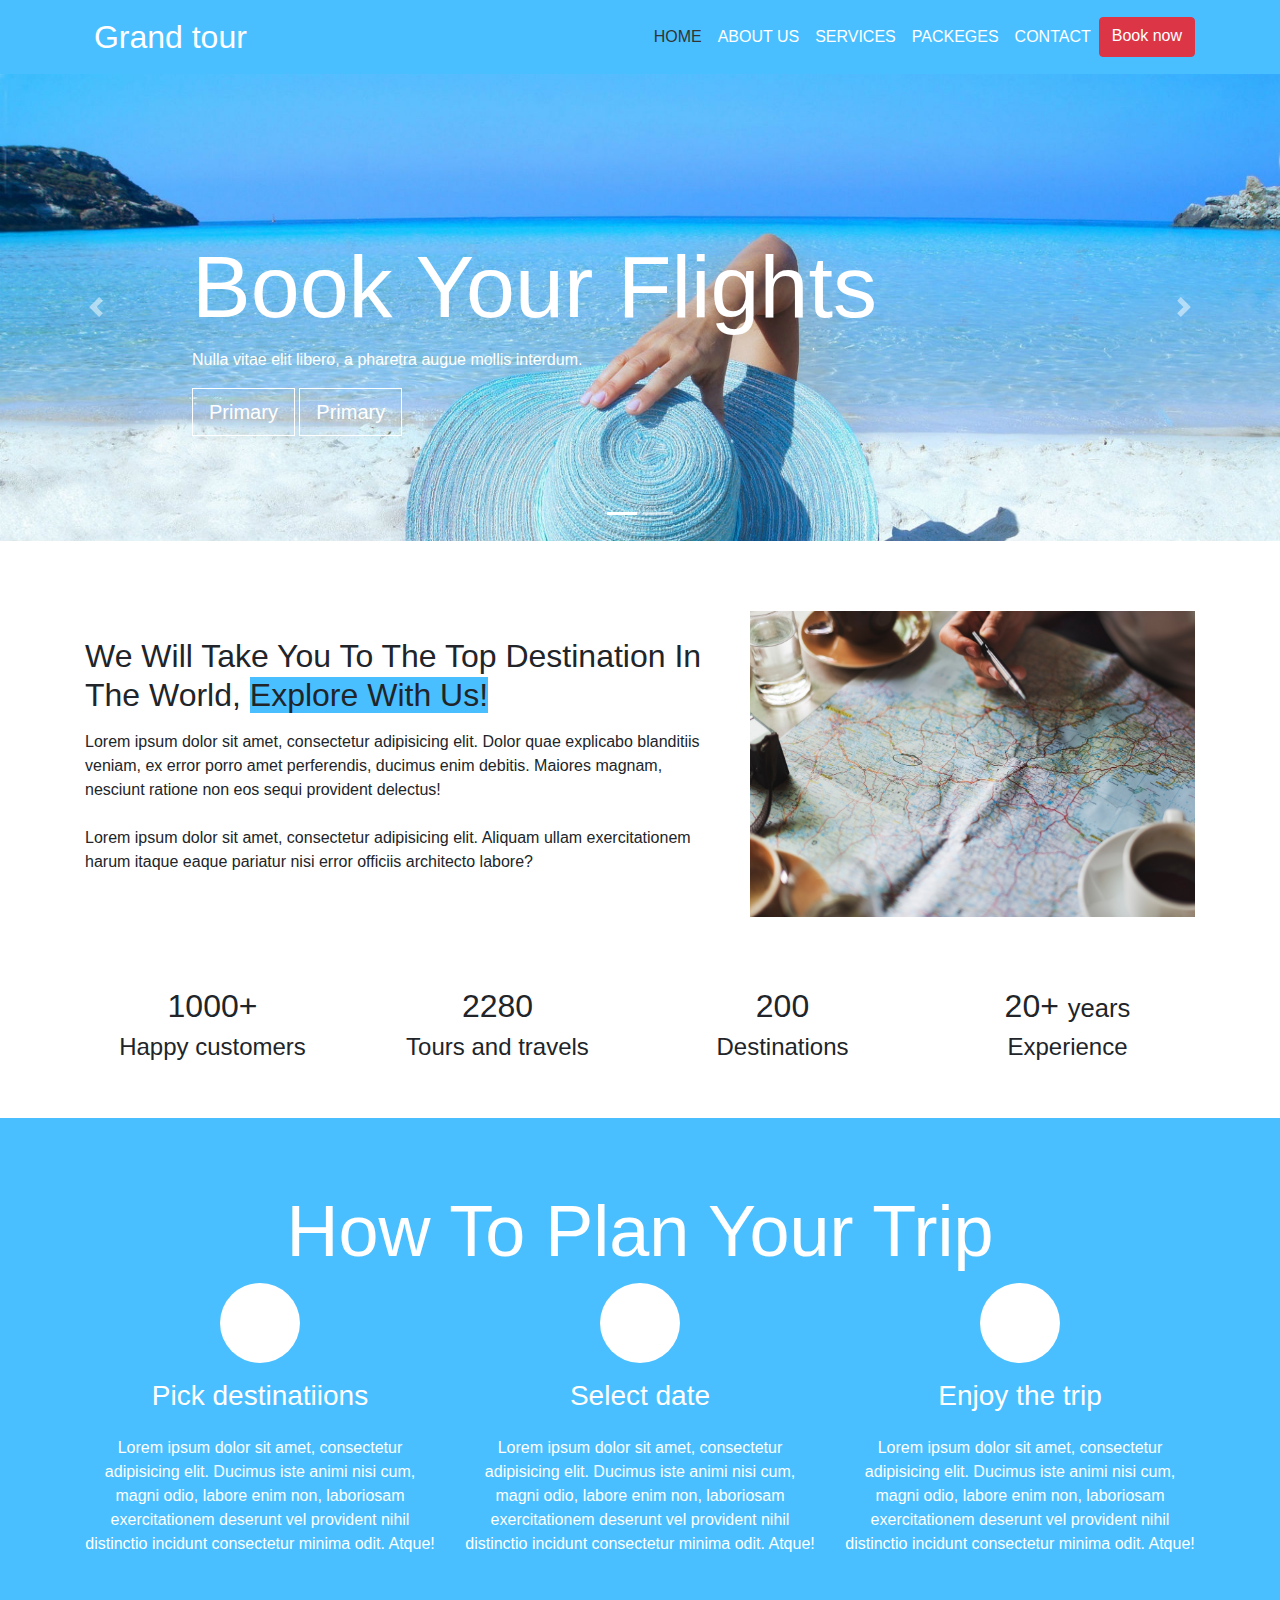
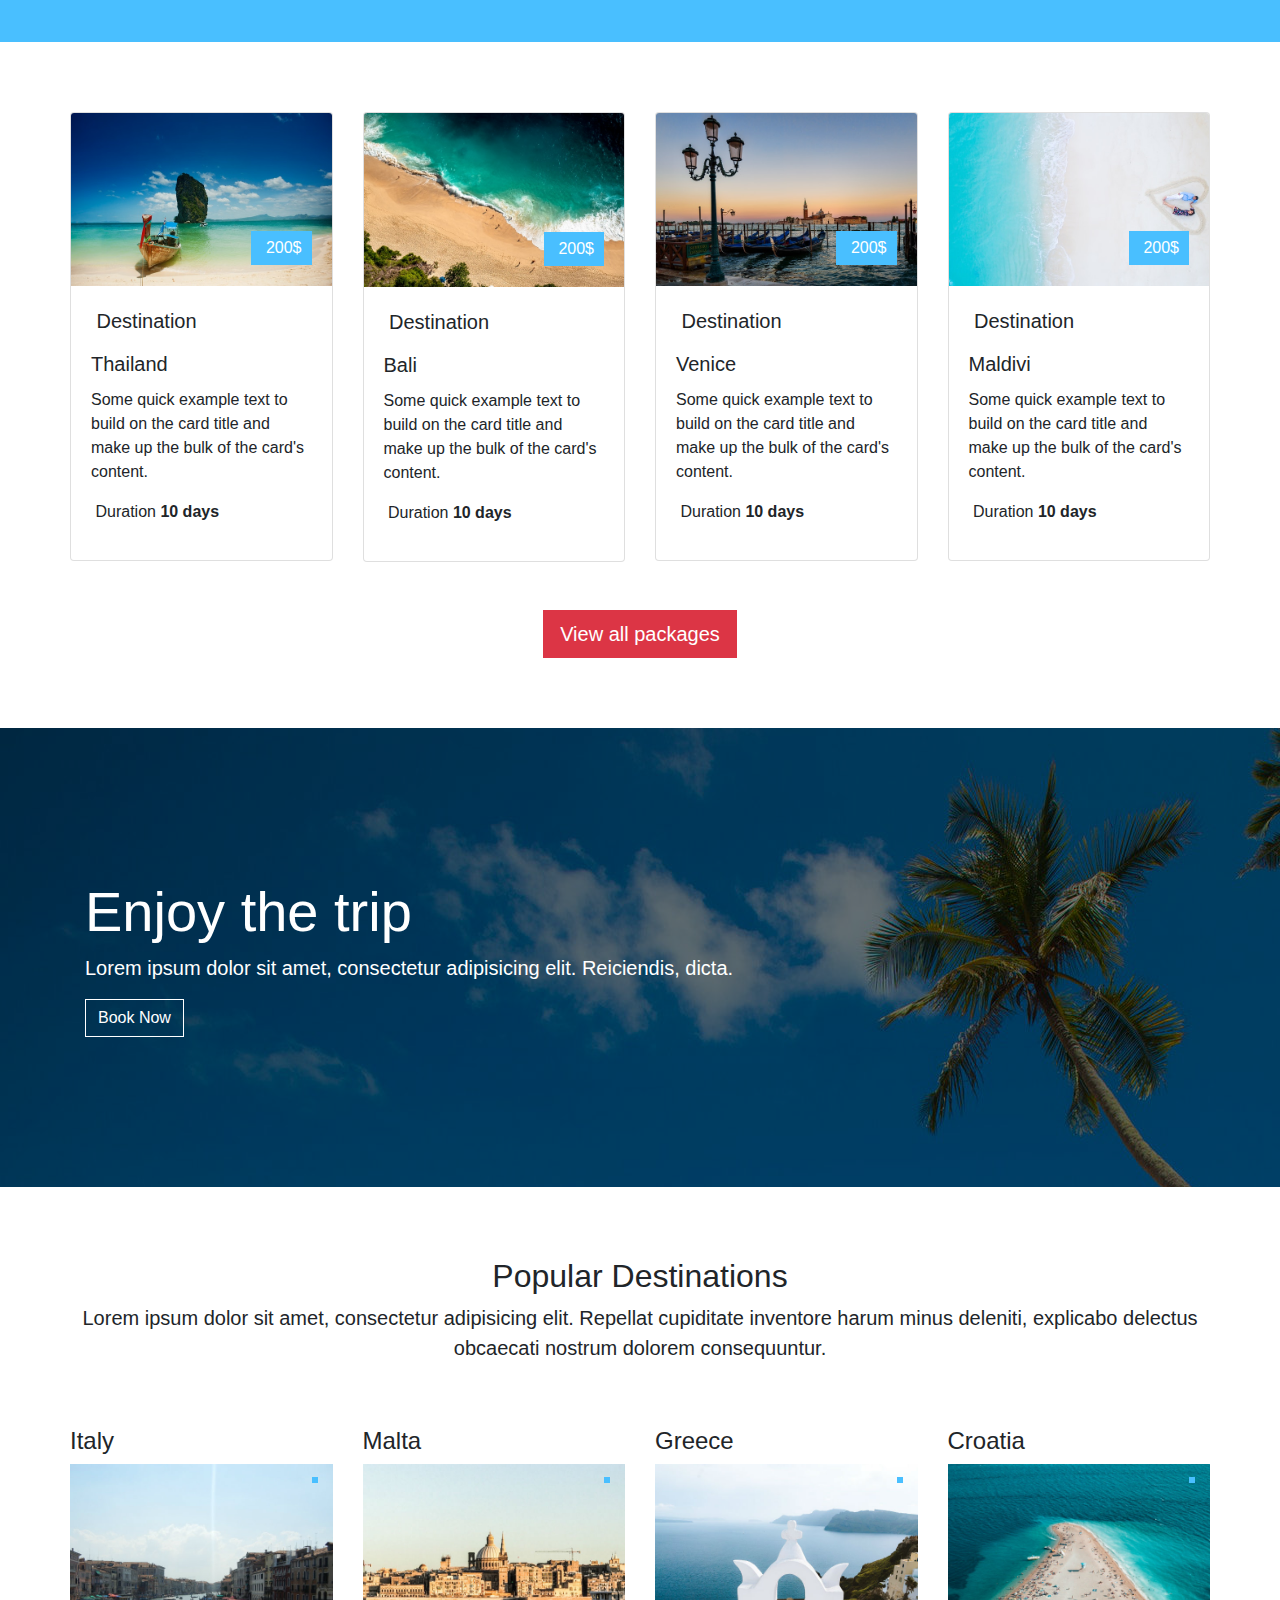
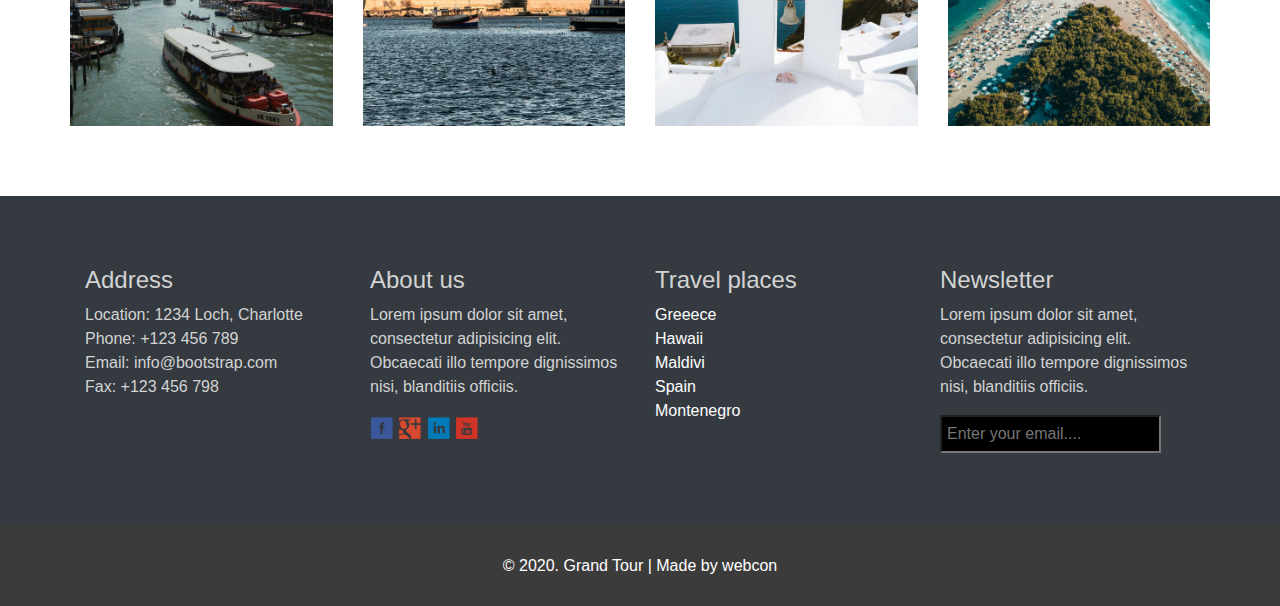
<file: projekat-grand-tour/index.html>
<!doctype html>
<html lang="en">

<head>
    <!-- Required meta tags -->
    <meta charset="utf-8">
    <meta name="viewport" content="width=device-width, initial-scale=1, shrink-to-fit=no">
    <title>Grand tour</title>
    <!-- Bootstrap CSS -->
    <link rel="stylesheet" href="https://stackpath.bootstrapcdn.com/bootstrap/4.3.1/css/bootstrap.min.css" integrity="sha384-ggOyR0iXCbMQv3Xipma34MD+dH/1fQ784/j6cY/iJTQUOhcWr7x9JvoRxT2MZw1T" crossorigin="anonymous">
    <link rel="stylesheet" href="style.css">
    <link rel="stylesheet" href="https://use.fontawesome.com/releases/v5.8.2/css/all.css" integrity="sha384-oS3vJWv+0UjzBfQzYUhtDYW+Pj2yciDJxpsK1OYPAYjqT085Qq/1cq5FLXAZQ7Ay" crossorigin="anonymous">
</head>

<body>
    <!-- nav -->
    <nav class="navbar navbar-expand-lg navbar-light bg-light">
      <div class="container">
          <a class="navbar-brand" href="#"><i class="far fa-map"></i>&nbsp;Grand tour</a>
          <button class="navbar-toggler" type="button" data-toggle="collapse" data-target="#navbarNav" aria-controls="navbarNav" aria-expanded="false" aria-label="Toggle navigation">
            <span class="navbar-toggler-icon"></span>
          </button>
          <div class="collapse navbar-collapse" id="navbarNav">
            <ul class="navbar-nav ml-auto">
              <li class="nav-item active">
                <a class="nav-link" href="#">Home <span class="sr-only">(current)</span></a>
              </li>
              <li class="nav-item">
                <a class="nav-link" href="#">About us</a>
              </li>
              <li class="nav-item">
                <a class="nav-link" href="#">Services</a>
              </li>
              <li class="nav-item">
                <a class="nav-link" href="#">Packeges</a>
              </li>
              <li class="nav-item">
                <a class="nav-link" href="#">Contact</a>
              </li>
              <a class="btn btn-danger" href="#" role="button">Book now</a>
            </ul>
          </div>
      </div>
    </nav>

    <!-- slider -->
    <div id="carouselExampleCaptions" class="carousel slide carousel-fade" data-ride="carousel">
      <ol class="carousel-indicators">
        <li data-target="#carouselExampleCaptions" data-slide-to="0" class="active"></li>
        <li data-target="#carouselExampleCaptions" data-slide-to="1"></li>
      </ol>
      <div class="carousel-inner">
        <div class="carousel-item active">
          <img src="img/slide-woman.jpg" class="d-block w-100" alt="...">
          <div class="carousel-caption d-none d-md-block">
            <h5 class="display-2">Book Your Flights</h5>
            <p>Nulla vitae elit libero, a pharetra augue mollis interdum.</p>
            <button type="button" class="btn btn-outline-primary btn-lg">Primary</button>
            <button type="button" class="btn btn-outline-primary btn-lg">Primary</button>
          </div>
        </div>
        <div class="carousel-item">
          <img src="img/slide-cocktail.jpg" class="d-block w-100" alt="...">
          <div class="carousel-caption d-none d-md-block">
            <h5 class="display-2">Discounted flight deals</h5>
            <p>Lorem ipsum dolor sit amet, consectetur adipiscing elit.</p>
            <button type="button" class="btn btn-outline-primary btn-lg">Primary</button>
            <button type="button" class="btn btn-outline-primary btn-lg">Primary</button>
          </div>
        </div>
      </div>
      <a class="carousel-control-prev" href="#carouselExampleCaptions" role="button" data-slide="prev">
        <span class="carousel-control-prev-icon" aria-hidden="true"></span>
        <span class="sr-only">Previous</span>
      </a>
      <a class="carousel-control-next" href="#carouselExampleCaptions" role="button" data-slide="next">
        <span class="carousel-control-next-icon" aria-hidden="true"></span>
        <span class="sr-only">Next</span>
      </a>
    </div>

    <!-- intro -->
    <section class="intro py-5">
        <div class="container">
            <div class="row">
                <div class="col-md-7 col-sm-6 d-flex flex-column justify-content-center">
                    <h2>We Will Take You To The Top Destination In The World, <span class="bg-light">Explore With Us!</span></h2>
                    <p class="py-2">Lorem ipsum dolor sit amet, consectetur adipisicing elit. Dolor quae explicabo blanditiis veniam, ex error porro amet perferendis, ducimus enim debitis. Maiores magnam, nesciunt ratione non eos sequi provident delectus!</p>
                    <p>Lorem ipsum dolor sit amet, consectetur adipisicing elit. Aliquam ullam exercitationem harum itaque eaque pariatur nisi error officiis architecto labore?</p>
                </div>
                <div class="col-md-5 col-sm-6">
                    <img src="img/intro.jpg" alt="" class="img-fluid">
                </div>
            </div>
        </div>
    </section>

    <!-- counter -->
    <section class="counter container pb-5 text-center">
        <div class="row">
            <div class="col-md-3 col-sm-6">
                <i class="far fa-smile"></i>
                <h2>1000+</h2>
                <h4>Happy customers</h4>
            </div>
            <div class="col-md-3 col-sm-6">
                <i class="fas fa-plane"></i>
                <h2>2280</h2>
                <h4>Tours and travels</h4>
            </div>
            <div class="col-md-3 col-sm-6">
                <i class="fas fa-globe-americas"></i>
                <h2>200</h2>
                <h4>Destinations</h4>
            </div>
            <div class="col-md-3 col-sm-6">
                <i class="fas fa-stopwatch"></i>
                <h2>20+ <small>years</small></h2>
                <h4>Experience</h4>
            </div>
        </div>
    </section>

    <!-- plan -->
    <section class="plan bg-light py-5 text-center text-white">
        <div class="container">
            <h2 class="display-3">How To Plan Your Trip</h2>
            <div class="row">
                <div class="col-md-4">
                    <div class="icons">
                        <i class="fas fa-map-marker-alt fa-2x"></i>
                    </div>
                    <h3 class="py-3">Pick destinatiions</h3>
                    <p>Lorem ipsum dolor sit amet, consectetur adipisicing elit. Ducimus iste animi nisi cum, magni odio, labore enim non, laboriosam exercitationem deserunt vel provident nihil distinctio incidunt consectetur minima odit. Atque!</p>
                </div>
                <div class="col-md-4">
                    <div class="icons">
                        <i class="far fa-calendar-alt fa-2x"></i>
                    </div>
                    <h3 class="py-3">Select date</h3>
                    <p>Lorem ipsum dolor sit amet, consectetur adipisicing elit. Ducimus iste animi nisi cum, magni odio, labore enim non, laboriosam exercitationem deserunt vel provident nihil distinctio incidunt consectetur minima odit. Atque!</p>
                </div>
                <div class="col-md-4">
                    <div class="icons">
                        <i class="fas fa-gift fa-2x"></i>
                    </div>
                    <h3 class="py-3">Enjoy the trip</h3>
                    <p>Lorem ipsum dolor sit amet, consectetur adipisicing elit. Ducimus iste animi nisi cum, magni odio, labore enim non, laboriosam exercitationem deserunt vel provident nihil distinctio incidunt consectetur minima odit. Atque!</p>
                </div>
            </div>
        </div>
    </section>

    <!-- packages -->
    <section class="packages container py-5">
        <div class="row">
            <div class="col-md-3">
                <div class="card">
                    <div class="price">
                        <img src="img/thailand.jpg" alt="" class="img-fluid card-img-top">
                        <p class="tag"><i class="fas fa-tags text-white"></i>&nbsp;200$</p>
                    </div>
                    <div class="card-body">
                        <p class="lead"><i class="fas fa-map-marker-alt"></i>&nbsp;Destination</p>
                        <h5 class="card-title">Thailand</h5>
                        <p class="card-text">Some quick example text to build on the card title and make up the bulk of the card's content.</p>
                        <p><i class="fas fa-clock"></i>&nbsp;Duration <span class="font-weight-bold">10 days</span></p>
                    </div>
                </div>
            </div>
            <div class="col-md-3">
                <div class="card">
                    <div class="price">
                        <img src="img/bali.jpg" alt="" class="img-fluid card-img-top">
                        <p class="tag"><i class="fas fa-tags text-white"></i>&nbsp;200$</p>
                    </div>
                    <div class="card-body">
                        <p class="lead"><i class="fas fa-map-marker-alt"></i>&nbsp;Destination</p>
                        <h5 class="card-title">Bali</h5>
                        <p class="card-text">Some quick example text to build on the card title and make up the bulk of the card's content.</p>
                        <p><i class="fas fa-clock"></i>&nbsp;Duration <span class="font-weight-bold">10 days</span></p>
                    </div>
                </div>
            </div>
            <div class="col-md-3">
                <div class="card">
                    <div class="price">
                        <img src="img/venice.jpg" alt="" class="img-fluid card-img-top">
                        <p class="tag"><i class="fas fa-tags text-white"></i>&nbsp;200$</p>
                    </div>
                    <div class="card-body">
                        <p class="lead"><i class="fas fa-map-marker-alt"></i>&nbsp;Destination</p>
                        <h5 class="card-title">Venice</h5>
                        <p class="card-text">Some quick example text to build on the card title and make up the bulk of the card's content.</p>
                        <p><i class="fas fa-clock"></i>&nbsp;Duration <span class="font-weight-bold">10 days</span></p>
                    </div>
                </div>
            </div>
            <div class="col-md-3">
                <div class="card">
                    <div class="price">
                        <img src="img/maldivi.jpg" alt="" class="img-fluid card-img-top">
                        <p class="tag"><i class="fas fa-tags"></i>&nbsp;200$</p>
                    </div>
                    <div class="card-body">
                        <p class="lead"><i class="fas fa-map-marker-alt"></i>&nbsp;Destination</p>
                        <h5 class="card-title">Maldivi</h5>
                        <p class="card-text">Some quick example text to build on the card title and make up the bulk of the card's content.</p>
                        <p><i class="fas fa-clock"></i>&nbsp;Duration <span class="font-weight-bold">10 days</span></p>
                    </div>
                </div>
            </div>
            <a class="btn btn-danger mt-5 mx-auto btn-lg rounded-0" href="#" role="button">View all packages</a>
        </div>
    </section>

    <!-- enjoy the trip -->
    <div class="jumbotron enjoy-the-trip text-white">
        <div class="container d-flex flex-column justify-content-center align-items-start">
            <h2 class="display-4">Enjoy the trip</h2>
            <p class="lead">Lorem ipsum dolor sit amet, consectetur adipisicing elit. Reiciendis, dicta.</p>
            <button type="button" class="btn btn-outline-primary">Book Now</button>
        </div>
    </div>

    <!-- destinations -->
    <section class="container destinations py-5">
        <div class="row text-center">
            <div class="col-md-12">
                <h2>Popular Destinations</h2>
                <p class="lead">Lorem ipsum dolor sit amet, consectetur adipisicing elit. Repellat cupiditate inventore harum minus deleniti, explicabo delectus obcaecati nostrum dolorem consequuntur.</p>
            </div>
        </div>
        <div class="row pt-5">
            <div class="col-md-3">
                <h4>Italy</h4>
                <img src="img/italia.jpg" alt="" class="img-fluid">
                <div class="stars">
                    <i class="fas fa-star"></i>
                    <i class="fas fa-star"></i>
                    <i class="fas fa-star"></i>
                    <i class="fas fa-star"></i>
                    <i class="fas fa-star"></i>
                </div>
            </div>
            <div class="col-md-3">
                <h4>Malta</h4>
                <img src="img/malta.jpg" alt="" class="img-fluid">
                <div class="stars">
                    <i class="fas fa-star"></i>
                    <i class="fas fa-star"></i>
                    <i class="fas fa-star"></i>
                    <i class="fas fa-star"></i>
                    <i class="fas fa-star"></i>
                </div>
            </div>
            <div class="col-md-3">
                <h4>Greece</h4>
                <img src="img/greece.jpg" alt="" class="img-fluid">
                <div class="stars">
                    <i class="fas fa-star"></i>
                    <i class="fas fa-star"></i>
                    <i class="fas fa-star"></i>
                    <i class="fas fa-star"></i>
                    <i class="fas fa-star"></i>
                </div>
            </div>
            <div class="col-md-3">
                <h4>Croatia</h4>
                <img src="img/croatia.jpg" alt="" class="img-fluid">
                <div class="stars">
                    <i class="fas fa-star"></i>
                    <i class="fas fa-star"></i>
                    <i class="fas fa-star"></i>
                    <i class="fas fa-star"></i>
                    <i class="fas fa-star"></i>
                </div>
            </div>
        </div>
    </section>
    
    
    <!-- contact -->
    <section class="contact py-5 bg-dark">
        <div class="container">
            <div class="row">
                <div class="col-md-3">
                    <h4>Address</h4>
                    <ul class="list-unstyled">
                        <li>Location: 1234 Loch, Charlotte</li>
                        <li>Phone: +123 456 789</li>
                        <li>Email: info@bootstrap.com</li>
                        <li>Fax: +123 456 798</li>
                    </ul>
                </div>
                <div class="col-md-3">
                    <h4>About us</h4>
                    <p>Lorem ipsum dolor sit amet, consectetur adipisicing elit. Obcaecati illo tempore dignissimos nisi, blanditiis officiis.</p>
                    <ul class="list-unstyled">
                        <li class="d-inline"><a href=""><img src="img/facebook.png" alt=""></a></li>
                        <li class="d-inline"><a href=""><img src="img/google.png" alt=""></a></li>
                        <li class="d-inline"><a href=""><img src="img/linkedin.png" alt=""></a></li>
                        <li class="d-inline"><a href=""><img src="img/youtube.png" alt=""></a></li>
                    </ul>
                </div>
                <div class="col-md-3">
                    <h4>Travel places</h4>
                    <ul class="list-unstyled">
                        <li><a href="">Greeece</a></li>
                        <li><a href="">Hawaii</a></li>
                        <li><a href="">Maldivi</a></li>
                        <li><a href="">Spain</a></li>
                        <li><a href="">Montenegro</a></li>
                    </ul>
                </div>
                <div class="col-md-3">
                    <h4>Newsletter</h4>
                    <p>Lorem ipsum dolor sit amet, consectetur adipisicing elit. Obcaecati illo tempore dignissimos nisi, blanditiis officiis.</p>
                    <input type="email" placeholder="Enter your email...."><i class="fas fa-paper-plane"></i>
                </div>
            </div>
        </div>
    </section>
    
    <!-- footer -->
    <footer >
        <p>&copy; 2020. Grand Tour | Made by webcon</p>
    </footer>
    

    <!-- Optional JavaScript -->
    <!-- jQuery first, then Popper.js, then Bootstrap JS -->
    <script src="https://code.jquery.com/jquery-3.3.1.slim.min.js" integrity="sha384-q8i/X+965DzO0rT7abK41JStQIAqVgRVzpbzo5smXKp4YfRvH+8abtTE1Pi6jizo" crossorigin="anonymous"></script>
    <script src="https://cdnjs.cloudflare.com/ajax/libs/popper.js/1.14.7/umd/popper.min.js" integrity="sha384-UO2eT0CpHqdSJQ6hJty5KVphtPhzWj9WO1clHTMGa3JDZwrnQq4sF86dIHNDz0W1" crossorigin="anonymous"></script>
    <script src="https://stackpath.bootstrapcdn.com/bootstrap/4.3.1/js/bootstrap.min.js" integrity="sha384-JjSmVgyd0p3pXB1rRibZUAYoIIy6OrQ6VrjIEaFf/nJGzIxFDsf4x0xIM+B07jRM" crossorigin="anonymous"></script>
    
    
    <script>
        $('.carousel').carousel({
          interval: 6000
        })
    </script>
    
</body>

</html>
</file>
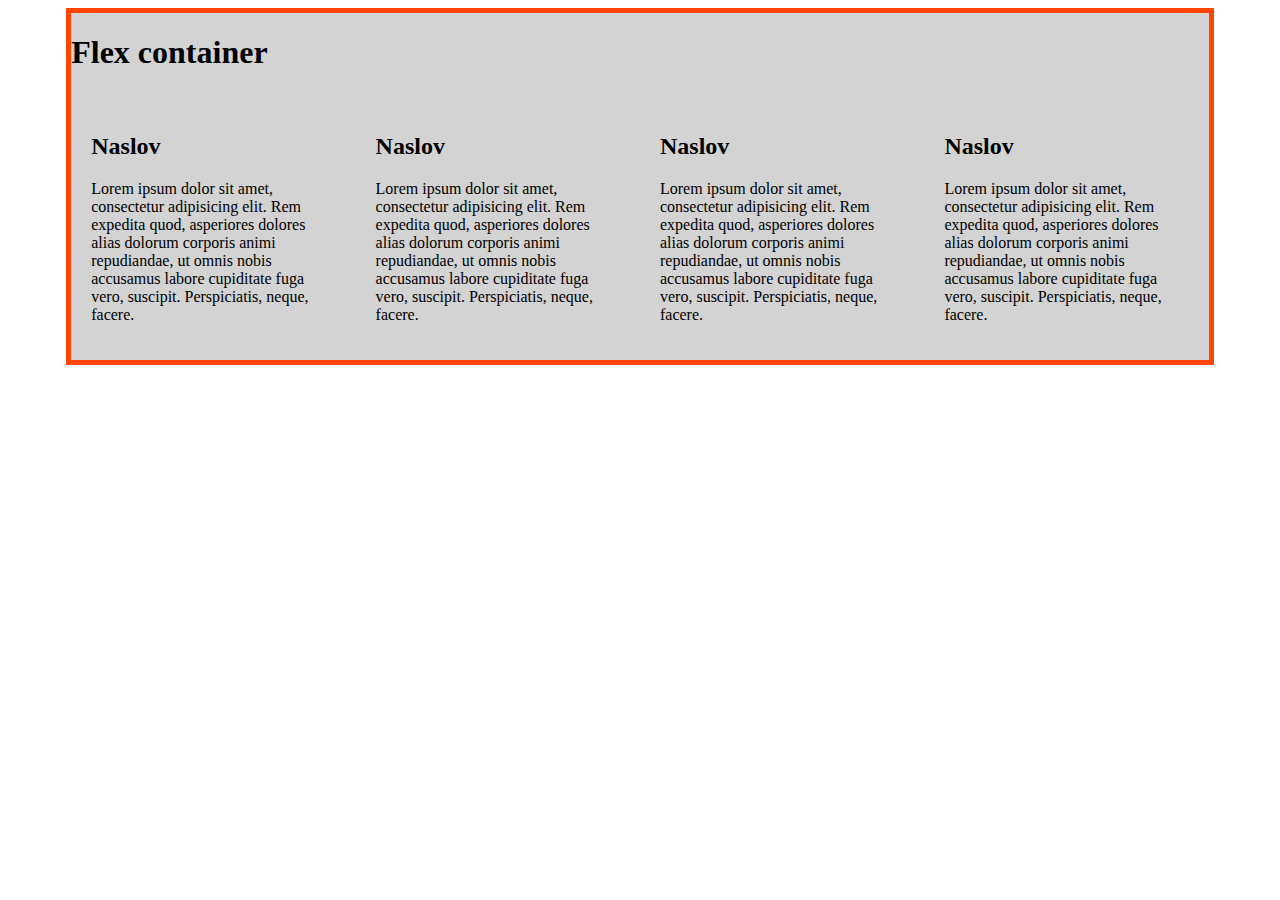
<file: flex osnove/1-flex-container.html>
<!DOCTYPE html>
<html lang="en">
<head>
    <meta charset="UTF-8">
    <title>Flex container</title>
    <style>
        .container {
            background: lightgray;
            width: 90%;
            margin: auto;
            border: 5px solid orangered;
        }
        .row {
            display: flex;
        }
        article {
            padding: 20px;
        }
    </style>
</head>
<body>
    <section class="container">
        <h1>Flex container</h1>
        <div class="row">
            <article>
                <h2>Naslov</h2>
                <p>Lorem ipsum dolor sit amet, consectetur adipisicing elit. Rem expedita quod, asperiores dolores alias dolorum corporis animi repudiandae, ut omnis nobis accusamus labore cupiditate fuga vero, suscipit. Perspiciatis, neque, facere.</p>
            </article>
            <article>
                <h2>Naslov</h2>
                <p>Lorem ipsum dolor sit amet, consectetur adipisicing elit. Rem expedita quod, asperiores dolores alias dolorum corporis animi repudiandae, ut omnis nobis accusamus labore cupiditate fuga vero, suscipit. Perspiciatis, neque, facere.</p>
            </article>
            <article>
                <h2>Naslov</h2>
                <p>Lorem ipsum dolor sit amet, consectetur adipisicing elit. Rem expedita quod, asperiores dolores alias dolorum corporis animi repudiandae, ut omnis nobis accusamus labore cupiditate fuga vero, suscipit. Perspiciatis, neque, facere.</p>
            </article>
            <article>
                <h2>Naslov</h2>
                <p>Lorem ipsum dolor sit amet, consectetur adipisicing elit. Rem expedita quod, asperiores dolores alias dolorum corporis animi repudiandae, ut omnis nobis accusamus labore cupiditate fuga vero, suscipit. Perspiciatis, neque, facere.</p>
            </article>
        </div>
    </section>
    
</body>
</html>
</file>
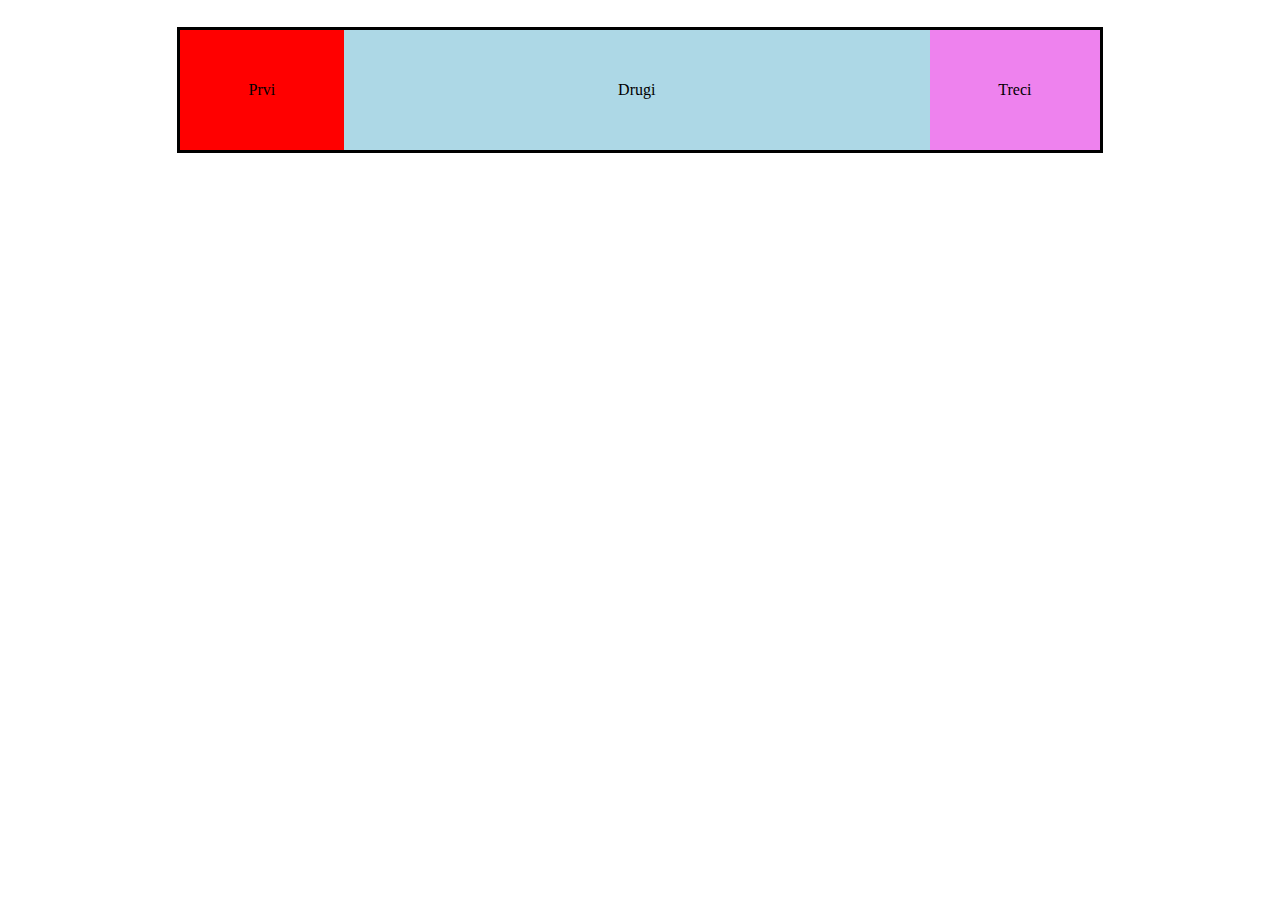
<file: flex osnove/2-flex-grow.html>
<!DOCTYPE html>
<html lang="en">
<head>
    <meta charset="UTF-8">
    <title>Flex grow</title>
    <style>
        * {
            margin: 0;
            padding: 0;
        }
        .container {
            width: 920px;
            margin: 30px auto;
            outline: 3px solid black;
        }
        .row {
            display: flex;
        }
        .flex-elemenat {
            height: 120px;
            flex-grow: 1;
            display: flex;
            justify-content: center;
            align-items: center;
        }
        .prvi {
            background: red;
            flex-grow: 2;
        }
        .drugi {
            background: lightblue;
            flex-grow: 8;
        }
        .treci {
            background: violet;
            flex-grow: 2;
        }
    </style>
</head>
<body>
    <div class="container">
        <div class="row">
            <div class="flex-elemenat prvi">Prvi</div>
            <div class="flex-elemenat drugi">Drugi</div>
            <div class="flex-elemenat treci">Treci</div>
        </div>
    </div>
</body>
</html>
</file>
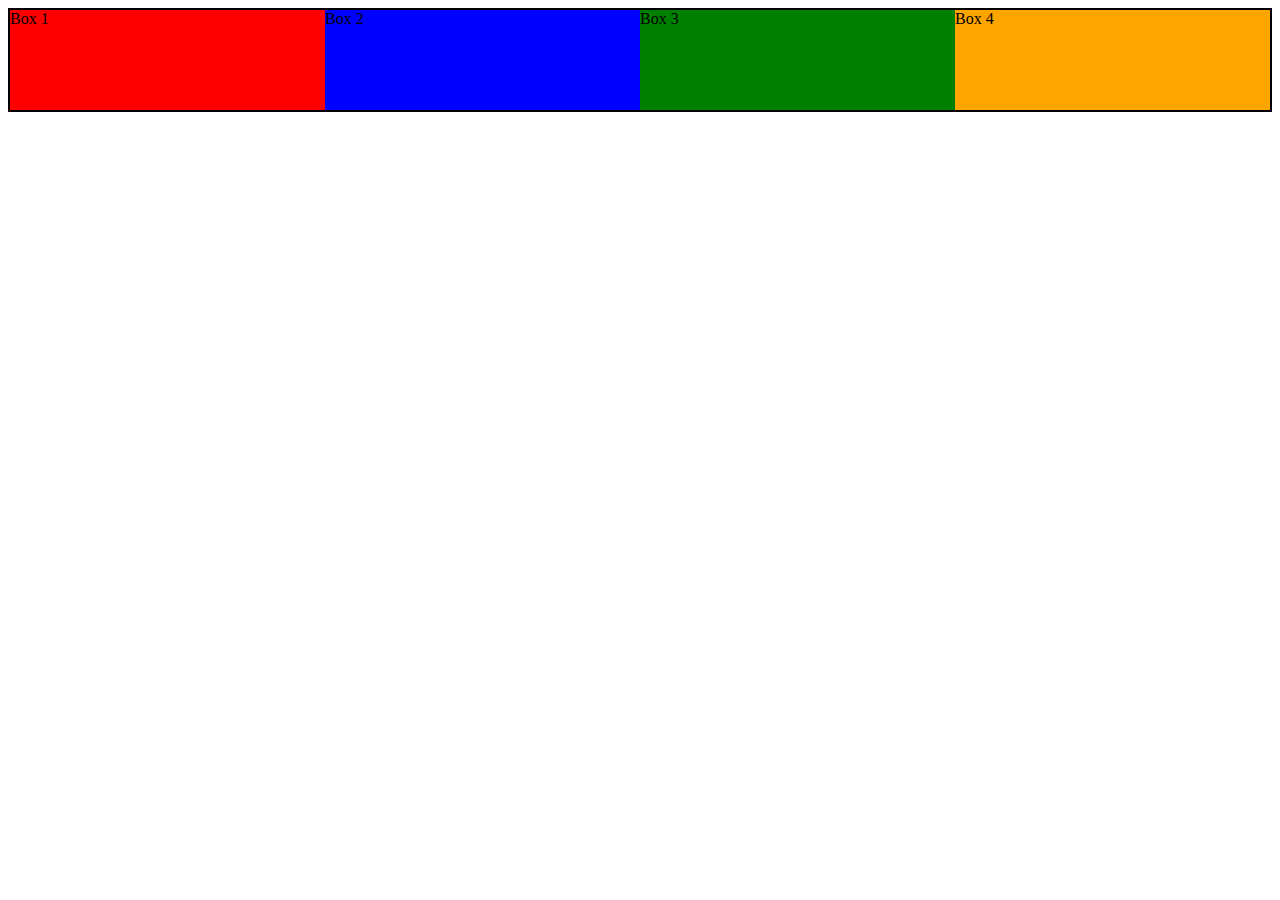
<file: flex osnove/3-flex-shrink.html>
<!DOCTYPE html>
<html lang="en">
<head>
    <meta charset="UTF-8">
    <title>Flex shrink</title>
    <style>
        .roditelj {
            border: 2px solid black;
            display: flex;
            height: 100px;
        }
        .roditelj div {
/*
            flex-grow: 1;
            flex: 1 1 200px;
*/
        }
        .box-1 {
            background: red;
            flex: 1 1 300px;
        }
        .box-2 {
            background: blue;
            flex: 1 5 300px;
        }
        .box-3 {
            background: green;
            flex: 1 5 300px;
        }
        .box-4 {
            background: orange;
            flex: 1 5 300px;
        }
    </style>
</head>
<body>
    <section class="roditelj">
        <div class="box-1">Box 1</div>
        <div class="box-2">Box 2</div>
        <div class="box-3">Box 3</div>
        <div class="box-4">Box 4</div>
    </section>
</body>
</html>
</file>
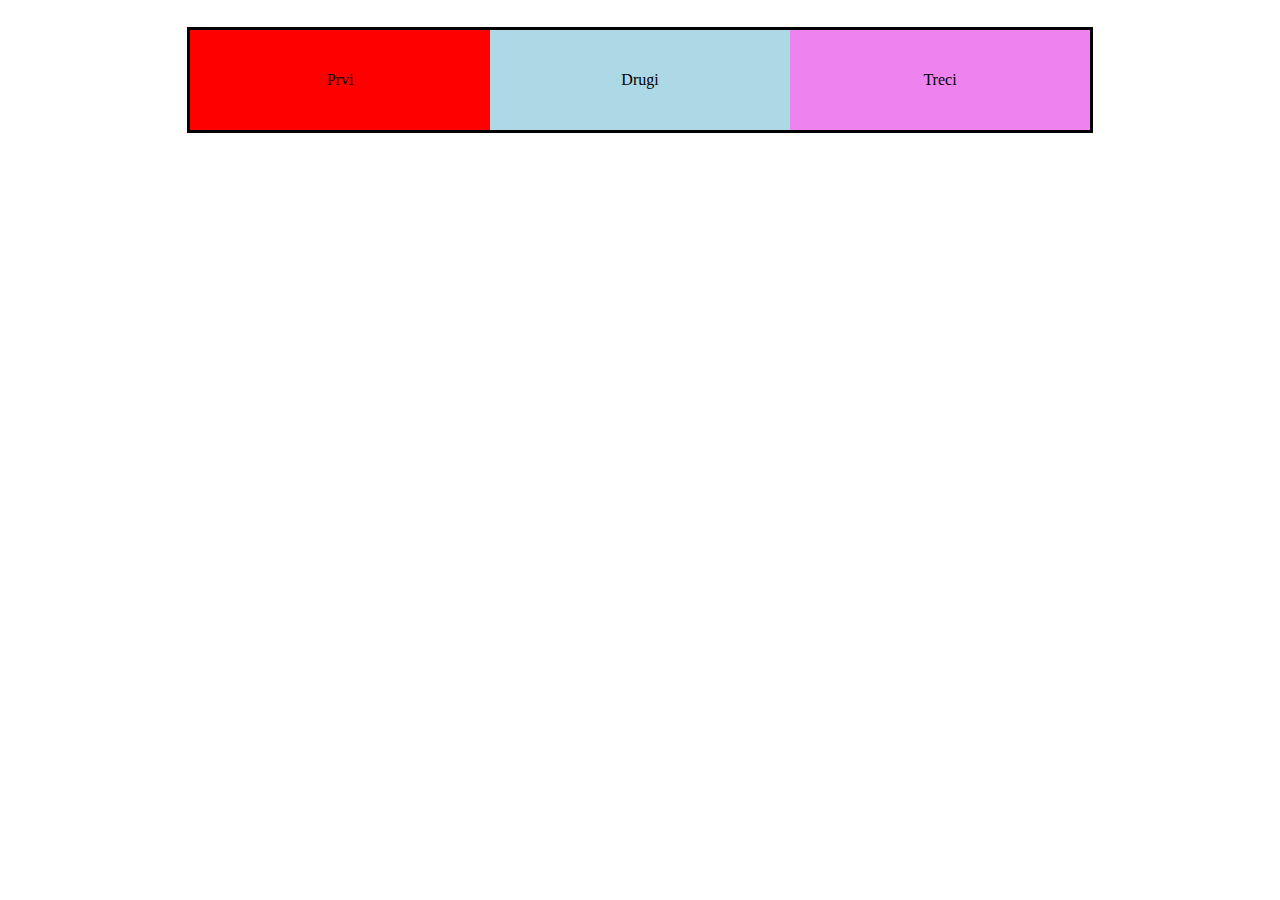
<file: flex osnove/4-flex-wrap.html>
<!DOCTYPE html>
<html lang="en">
<head>
    <meta charset="UTF-8">
    <title>Flex grow</title>
    <style>
        * {
            margin: 0;
            padding: 0;
        }
        .container {
            max-width: 900px;
            margin: 30px auto;
            outline: 3px solid black;
        }
        .row {
            display: flex;
            flex-wrap: wrap;
        }
        .flex-elemenat {
            height: 100px;
            width: 300px;
            flex-grow: 1;
            display: flex;
            justify-content: center;
            align-items: center;
        }
        .prvi {
            background: red;
            
        }
        .drugi {
            background: lightblue;
            
        }
        .treci {
            background: violet;
            
        }
    </style>
</head>
<body>
    <div class="container">
        <div class="row">
            <div class="flex-elemenat prvi">Prvi</div>
            <div class="flex-elemenat drugi">Drugi</div>
            <div class="flex-elemenat treci">Treci</div>
        </div>
    </div>
</body>
</html>
</file>
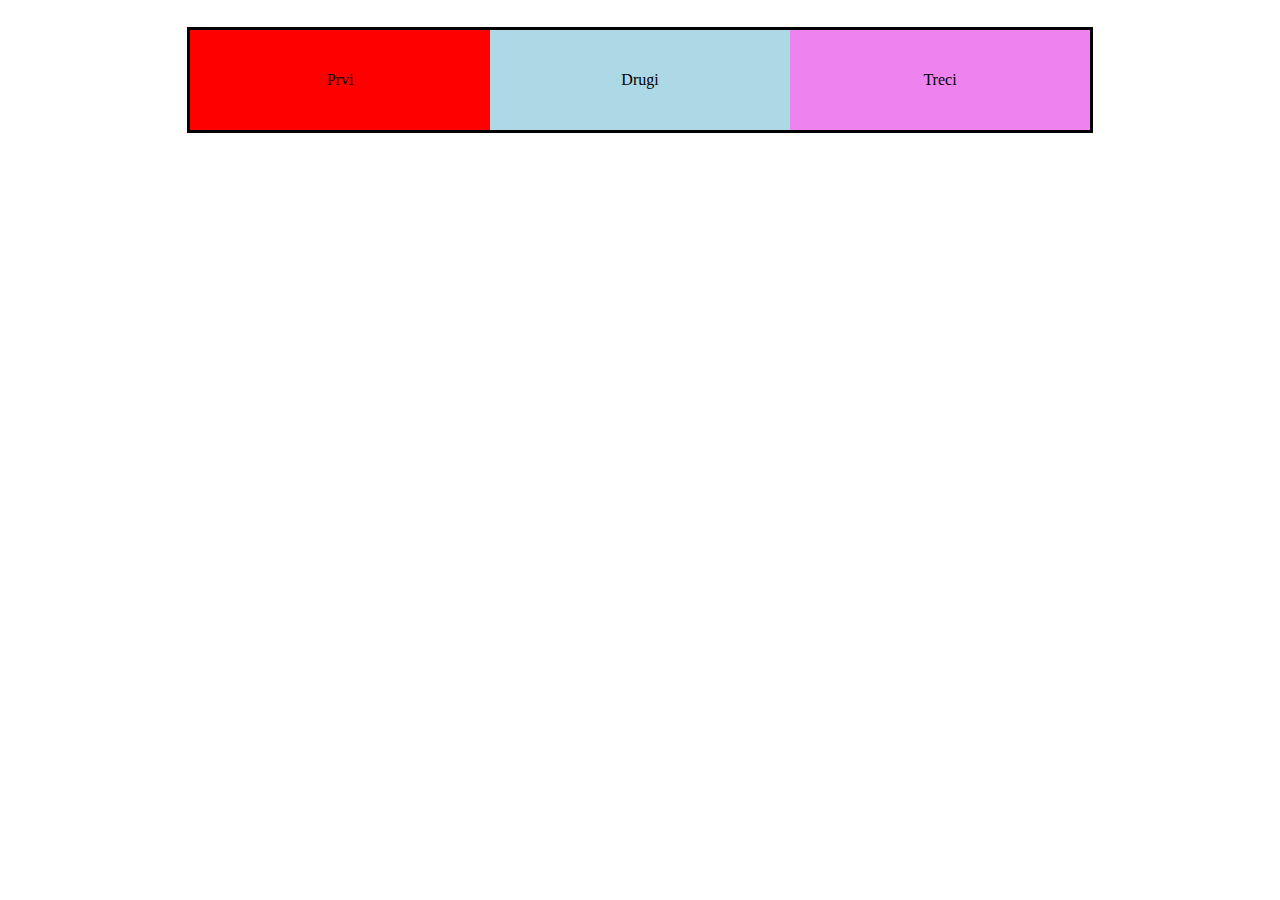
<file: flex osnove/5-flex-basis.html>
<!DOCTYPE html>
<html lang="en">
<head>
    <meta charset="UTF-8">
    <title>Flex grow</title>
    <style>
        * {
            margin: 0;
            padding: 0;
        }
        .container {
            max-width: 900px;
            margin: 30px auto;
            outline: 3px solid black;
        }
        .row {
            display: flex;
            flex-wrap: wrap;
        }
        .flex-elemenat {
            height: 100px;
/*            min-width: 200px;*/
            flex: 1 0 200px;
            display: flex;
            justify-content: center;
            align-items: center;
        }
        .prvi {
            background: red;
/*            flex-basis: 80px;*/
        }
        .drugi {
            background: lightblue;
/*            flex-basis: 120px;*/
        }
        .treci {
            background: violet;
/*            flex-basis: 180px;*/
        }
    </style>
</head>
<body>
    <div class="container">
        <div class="row">
            <div class="flex-elemenat prvi">Prvi</div>
            <div class="flex-elemenat drugi">Drugi</div>
            <div class="flex-elemenat treci">Treci</div>
        </div>
    </div>
</body>
</html>
</file>
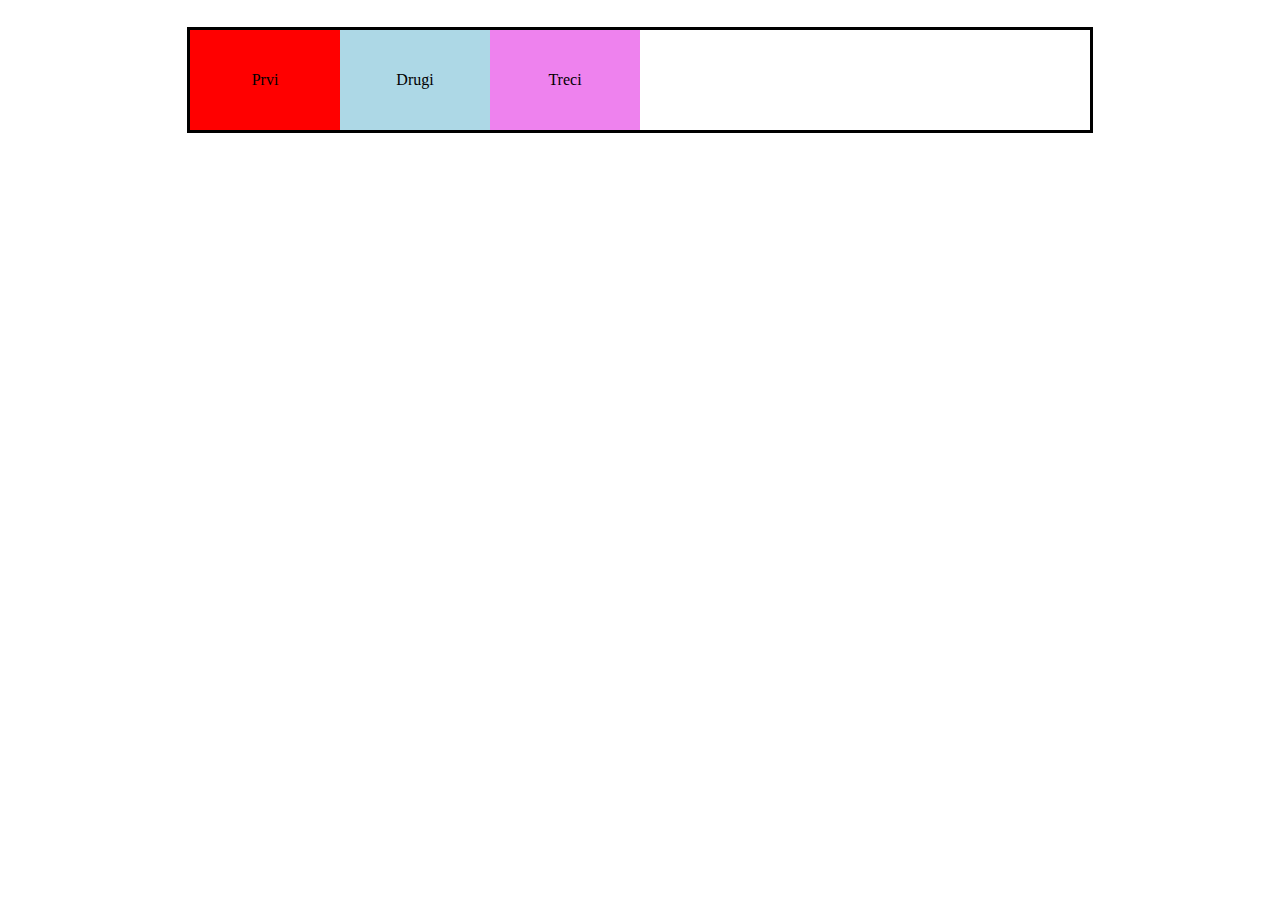
<file: flex osnove/6-justify-content.html>
<!DOCTYPE html>
<html lang="en">
<head>
    <meta charset="UTF-8">
    <title>Flex grow</title>
    <style>
        * {
            margin: 0;
            padding: 0;
        }
        .container {
            max-width: 900px;
            margin: 30px auto;
            outline: 3px solid black;
        }
        .row {
            display: flex;
            flex-wrap: wrap;
            justify-content: space-evenly;
            justify-content: space-between;
            justify-content: space-around;
            justify-content: center;
            justify-content: flex-end;
            justify-content: flex-start;
        }
        .flex-elemenat {
            height: 100px;
            display: flex;
            justify-content: center;
            align-items: center;
            flex-basis: 150px;
        }
        .prvi {
            background: red;
        }
        .drugi {
            background: lightblue;
        }
        .treci {
            background: violet;
        }
    </style>
</head>
<body>
    <div class="container">
        <div class="row">
            <div class="flex-elemenat prvi">Prvi</div>
            <div class="flex-elemenat drugi">Drugi</div>
            <div class="flex-elemenat treci">Treci</div>
        </div>
    </div>
</body>
</html>
</file>
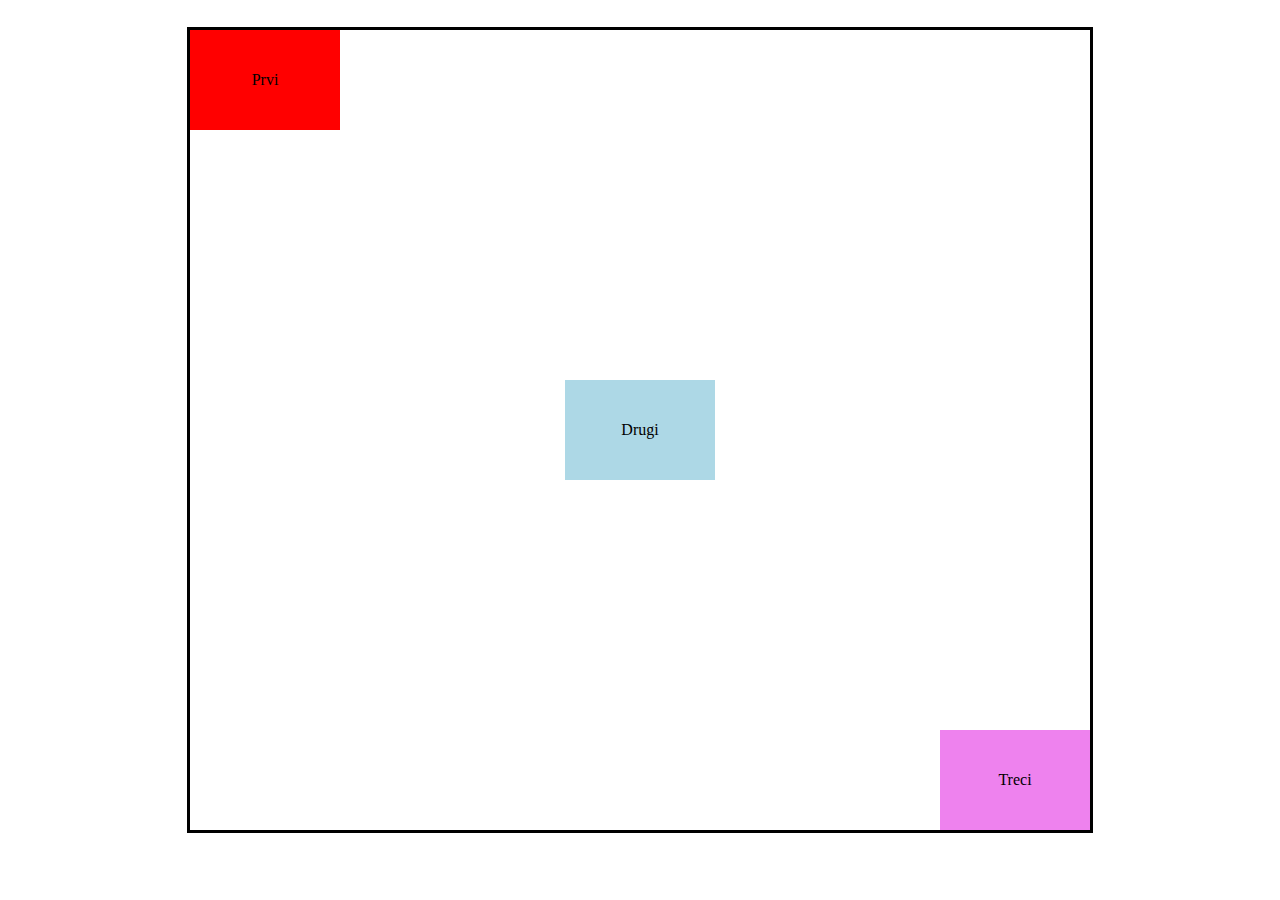
<file: flex osnove/7-align-items.html>
<!DOCTYPE html>
<html lang="en">
<head>
    <meta charset="UTF-8">
    <title>Flex grow</title>
    <style>
        * {
            margin: 0;
            padding: 0;
        }
        .container {
            max-width: 900px;
            margin: 30px auto;
            outline: 3px solid black;
        }
        .row {
            display: flex;
            flex-wrap: wrap;
            height: 800px;
            justify-content: space-between;
            align-items:center;
            align-items: flex-end;
            align-items: flex-start;
        }
        .flex-elemenat {
            height: 100px;
            display: flex;
            justify-content: center;
            align-items: center;
            flex-basis: 150px;
        }
        .prvi {
            background: red;
        }
        .drugi {
            background: lightblue;
            align-self: center
        }
        .treci {
            background: violet;
            align-self: flex-end;
        }
    </style>
</head>
<body>
    <div class="container">
        <div class="row">
            <div class="flex-elemenat prvi">Prvi</div>
            <div class="flex-elemenat drugi">Drugi</div>
            <div class="flex-elemenat treci">Treci</div>
        </div>
    </div>
</body>
</html>
</file>
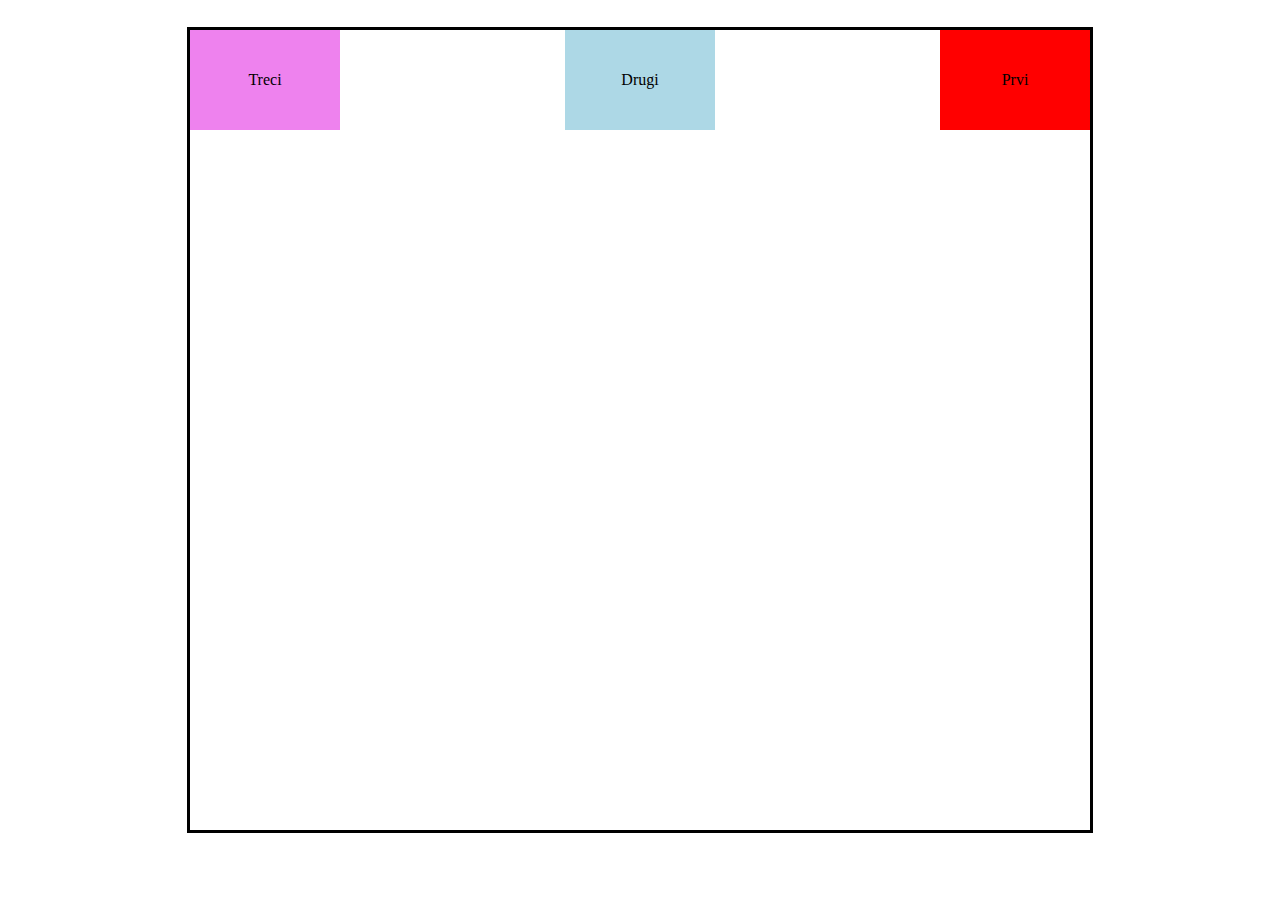
<file: flex osnove/8-order.html>
<!DOCTYPE html>
<html lang="en">
<head>
    <meta charset="UTF-8">
    <title>Flex grow</title>
    <style>
        * {
            margin: 0;
            padding: 0;
        }
        .container {
            max-width: 900px;
            margin: 30px auto;
            outline: 3px solid black;
        }
        .row {
            display: flex;
            flex-wrap: wrap;
            height: 800px;
            justify-content: space-between;
            align-items:center;
            align-items: flex-end;
            align-items: flex-start;
        }
        .flex-elemenat {
            height: 100px;
            display: flex;
            justify-content: center;
            align-items: center;
            flex-basis: 150px;
        }
        .prvi {
            background: red;
            order: 3;
        }
        .drugi {
            background: lightblue;
            order: 2;
        }
        .treci {
            background: violet;
            order: 1;
        }
    </style>
</head>
<body>
    <div class="container">
        <div class="row">
            <div class="flex-elemenat prvi">Prvi</div>
            <div class="flex-elemenat drugi">Drugi</div>
            <div class="flex-elemenat treci">Treci</div>
        </div>
    </div>
</body>
</html>
</file>
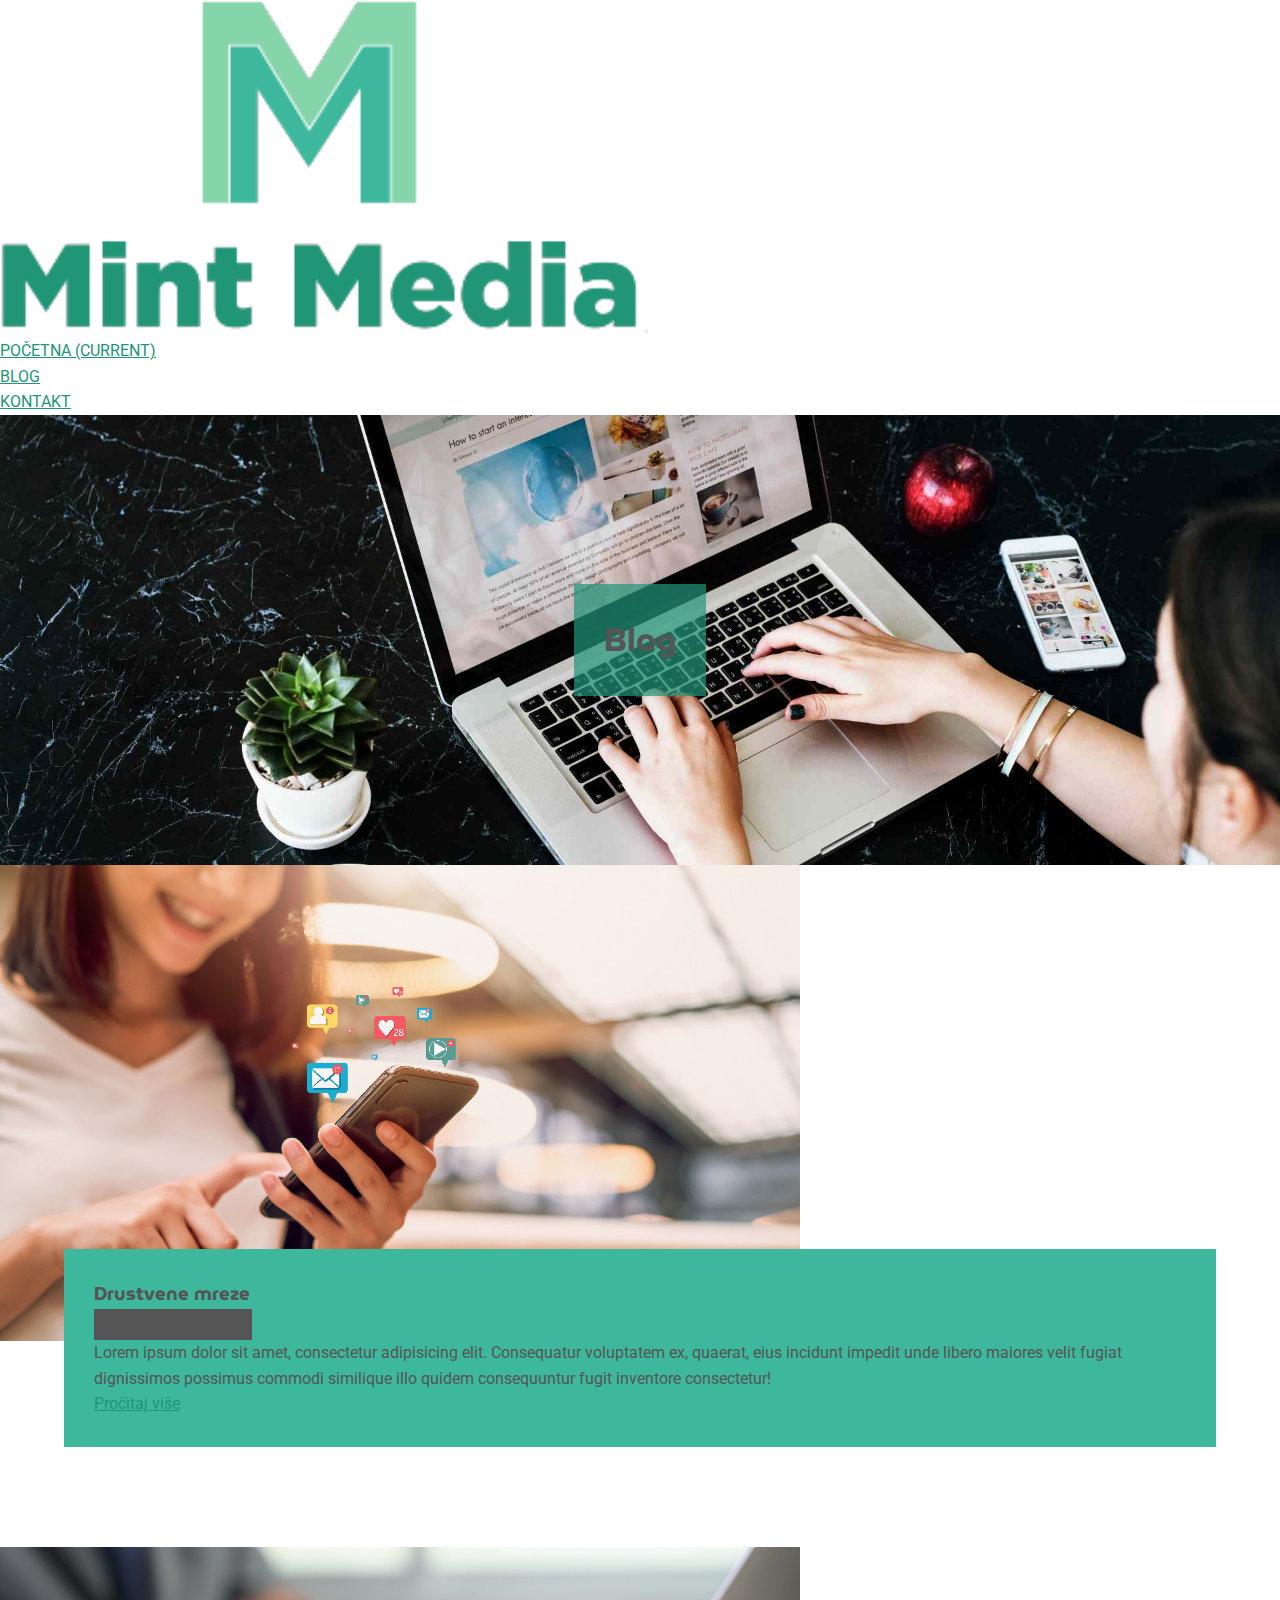
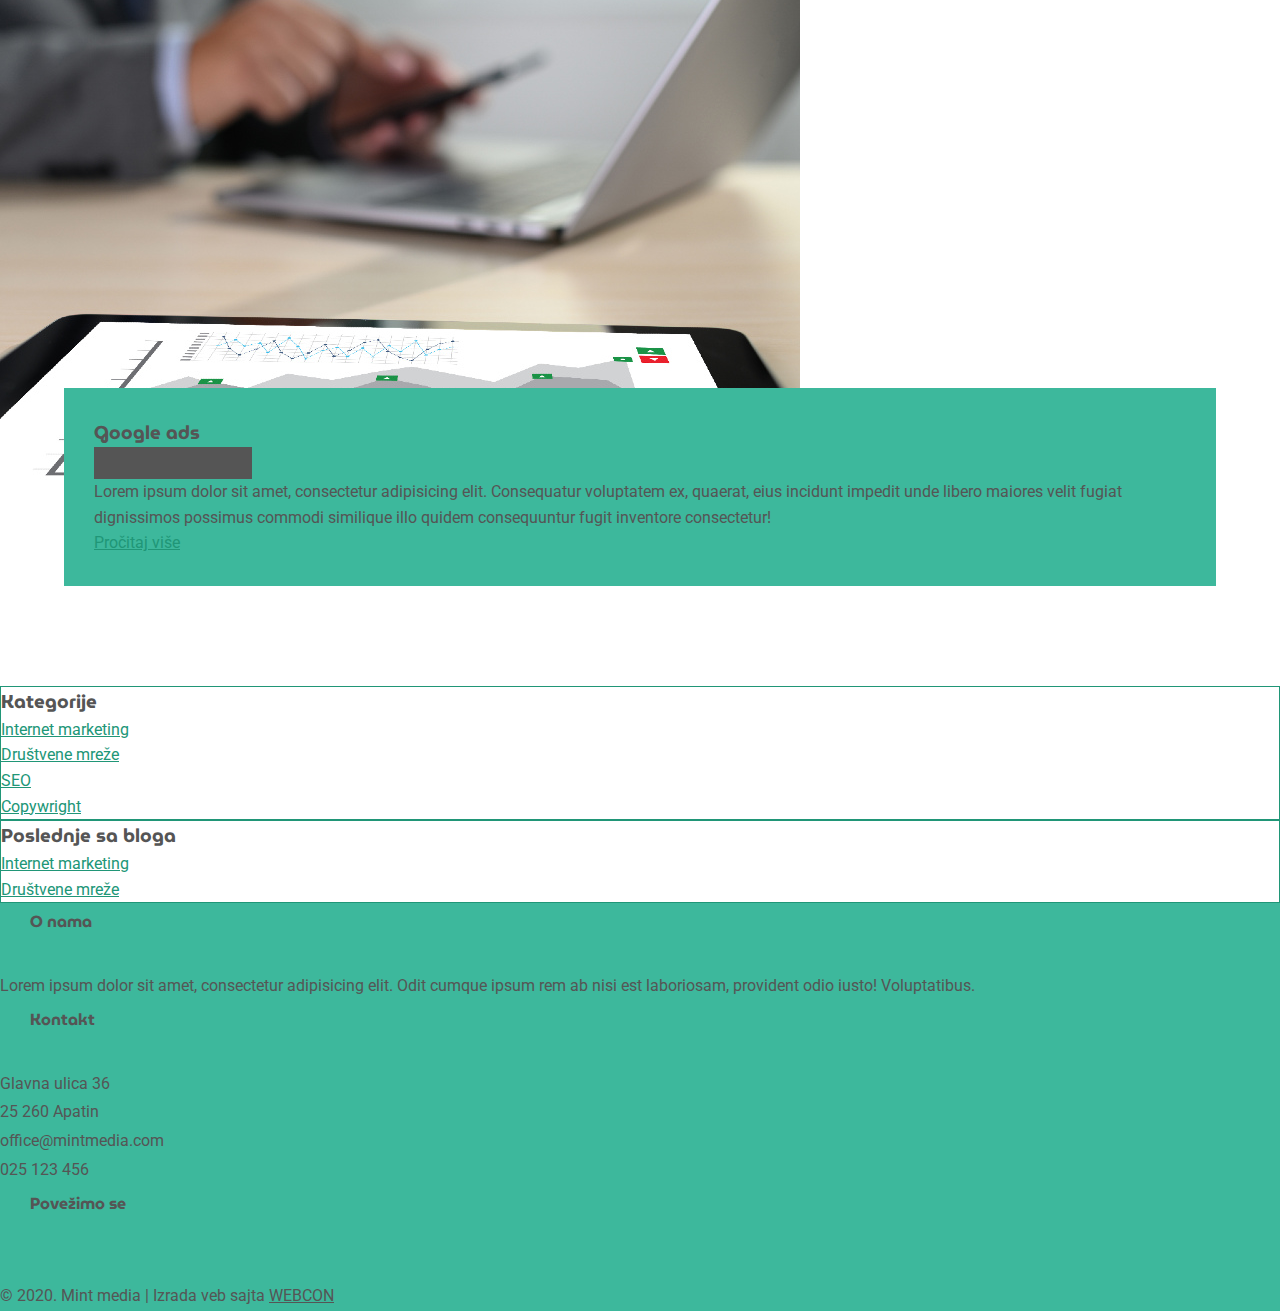
<file: MintMedia/blog.html>
<!doctype html>
<html lang="en">
  <head>
    <!-- Required meta tags -->
    <meta charset="utf-8">
    <meta name="viewport" content="width=device-width, initial-scale=1, shrink-to-fit=no">
    <!-- Bootstrap CSS -->
    <link rel="stylesheet" href="https://stackpath.bootstrapcdn.com/bootstrap/4.5.0/css/bootstrap.min.css" integrity="sha384-9aIt2nRpC12Uk9gS9baDl411NQApFmC26EwAOH8WgZl5MYYxFfc+NcPb1dKGj7Sk" crossorigin="anonymous">
    <!-- Font awesome -->
    <link rel="stylesheet" href="https://use.fontawesome.com/releases/v5.8.2/css/all.css" integrity="sha384-oS3vJWv+0UjzBfQzYUhtDYW+Pj2yciDJxpsK1OYPAYjqT085Qq/1cq5FLXAZQ7Ay" crossorigin="anonymous">
    <link
    rel="stylesheet"
    href="https://cdnjs.cloudflare.com/ajax/libs/animate.css/4.0.0/animate.min.css"
  />
    <title>Mint media</title>
    <link rel="stylesheet" href="style.css">
  </head>
  <body>
    
    <!-- nav -->
    <nav class="navbar navbar-expand-lg navbar-light bg-light container fixed-top">
      <a class="navbar-brand" href="index.html"><img src="img/logo.png" alt=""></a>
      <button class="navbar-toggler" type="button" data-toggle="collapse" data-target="#navbarNav" aria-controls="navbarNav" aria-expanded="false" aria-label="Toggle navigation">
        <span class="navbar-toggler-icon"></span>
      </button>
      <div class="collapse navbar-collapse" id="navbarNav">
        <ul class="navbar-nav ml-auto">
          <li class="nav-item active">
            <a class="nav-link" href="index.html">Početna <span class="sr-only">(current)</span></a>
          </li>
          <li class="nav-item">
            <a class="nav-link" href="blog.html">Blog</a>
          </li>
          <li class="nav-item">
            <a class="nav-link" href="kontakt.html">Kontakt</a>
          </li>
        </ul>
      </div>
    </nav>
    
    <!-- header blog -->
    <div class="jumbotron blog text-center">
        <h1 class="display-4 text-white animate__animated animate__backInDown">Blog</h1>
    </div>
    
    <!-- main -->
    <section class="main container py-5">
        <div class="row">
            <div class="col-md-8">
                <article class="blog-post pb-5">
                    <img src="img/mint%20drustvene%20mreze.jpg" alt="" class="img-fluid">
                    <div class="text">
                        <h3>Drustvene mreze</h3>
                        <p class="meta">
                            22. jun 2020 | Admin
                        </p>
                        <p>Lorem ipsum dolor sit amet, consectetur adipisicing elit. Consequatur voluptatem ex, quaerat, eius incidunt impedit unde libero maiores velit fugiat dignissimos possimus commodi similique illo quidem consequuntur fugit inventore consectetur!</p>
                        <a href="single.html" class="btn">Pročitaj više</a>
                    </div>
                </article>
                <article class="blog-post">
                    <img src="img/mint-google-ads.jpg" alt="" class="img-fluid">
                    <div class="text">
                        <h3>Google ads</h3>
                        <p class="meta">
                            22. jun 2020 | Admin
                        </p>
                        <p>Lorem ipsum dolor sit amet, consectetur adipisicing elit. Consequatur voluptatem ex, quaerat, eius incidunt impedit unde libero maiores velit fugiat dignissimos possimus commodi similique illo quidem consequuntur fugit inventore consectetur!</p>
                        <a href="single.html" class="btn">Pročitaj više</a>
                    </div>
                </article>
            </div>
            <div class="col-md-4 sidebar">
                <article class="widget p-3 mb-4">
                    <h3>Kategorije</h3>
                    <ul>
                        <li><a href="">Internet marketing</a></li>
                        <li><a href="">Društvene mreže</a></li>
                        <li><a href="">SEO</a></li>
                        <li><a href="">Copywright</a></li>
                    </ul>
                </article>
                <article class="widget p-3">
                    <h3>Poslednje sa bloga</h3>
                    <ul>
                        <li><a href="">Internet marketing</a></li>
                        <li><a href="">Društvene mreže</a></li>
                    </ul>
                </article>
            </div>
        </div>
    </section>
    
    
    <!-- footer -->
    <footer class="py-5 text-white">
        <div class="container">
            <div class="row">
                <div class="col-md-4">
                    <h4>O nama</h4>
                    <p>Lorem ipsum dolor sit amet, consectetur adipisicing elit. Odit cumque ipsum rem ab nisi est laboriosam, provident odio iusto! Voluptatibus.</p>
                </div>
                <div class="col-md-4">
                    <h4>Kontakt</h4>
                    <ul>
                        <li>Glavna ulica 36</li>
                        <li>25 260 Apatin</li>
                        <li>office@mintmedia.com</li>
                        <li>025 123 456</li>
                    </ul>
                </div>
                <div class="col-md-4">
                    <h4>Povežimo se</h4>
                    <ul>
                        <li><a href=""><i class="fab fa-facebook fa-2x"></i></a></li>
                        <li><a href=""><i class="fab fa-instagram fa-2x"></i></a></li>
                        <li><a href=""><i class="fab fa-twitter fa-2x"></i></a></li>
                    </ul>
                </div>
            </div>
            <div class="row text-center pt-5">
                <div class="col-md-12">
                    <p>&copy; 2020. Mint media | Izrada veb sajta <a href="https://webcon/.rs">WEBCON</a></p>
                </div>
            </div>
        </div>
    </footer>
    

    <!-- Optional JavaScript -->
    <!-- jQuery first, then Popper.js, then Bootstrap JS -->
    <script src="https://code.jquery.com/jquery-3.5.1.slim.min.js" integrity="sha384-DfXdz2htPH0lsSSs5nCTpuj/zy4C+OGpamoFVy38MVBnE+IbbVYUew+OrCXaRkfj" crossorigin="anonymous"></script>
    <script src="https://cdn.jsdelivr.net/npm/popper.js@1.16.0/dist/umd/popper.min.js" integrity="sha384-Q6E9RHvbIyZFJoft+2mJbHaEWldlvI9IOYy5n3zV9zzTtmI3UksdQRVvoxMfooAo" crossorigin="anonymous"></script>
    <script src="https://stackpath.bootstrapcdn.com/bootstrap/4.5.0/js/bootstrap.min.js" integrity="sha384-OgVRvuATP1z7JjHLkuOU7Xw704+h835Lr+6QL9UvYjZE3Ipu6Tp75j7Bh/kR0JKI" crossorigin="anonymous"></script>
  </body>
</html>
</file>
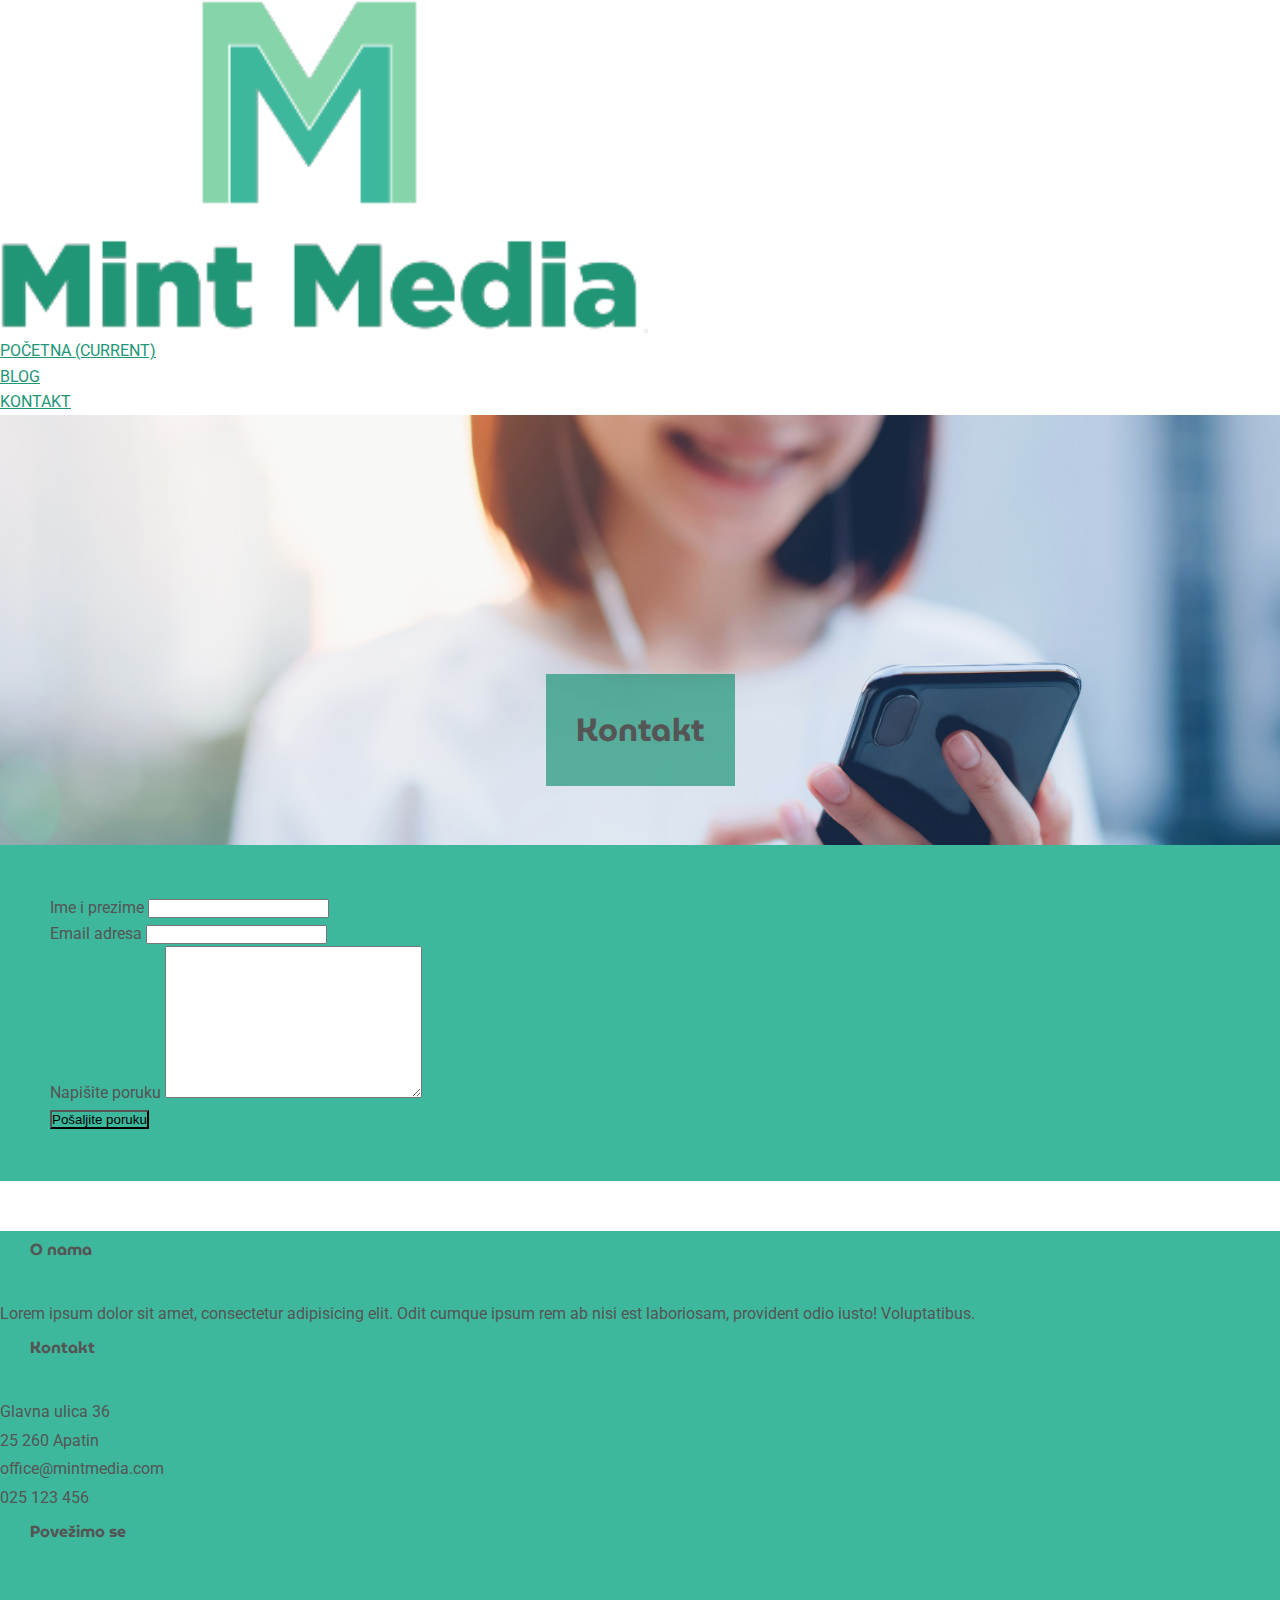
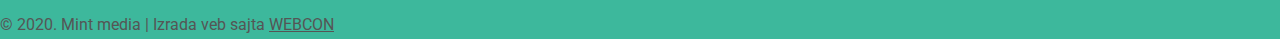
<file: MintMedia/kontakt.html>
<!doctype html>
<html lang="en">
  <head>
    <!-- Required meta tags -->
    <meta charset="utf-8">
    <meta name="viewport" content="width=device-width, initial-scale=1, shrink-to-fit=no">
    <!-- Bootstrap CSS -->
    <link rel="stylesheet" href="https://stackpath.bootstrapcdn.com/bootstrap/4.5.0/css/bootstrap.min.css" integrity="sha384-9aIt2nRpC12Uk9gS9baDl411NQApFmC26EwAOH8WgZl5MYYxFfc+NcPb1dKGj7Sk" crossorigin="anonymous">
    <!-- Font awesome -->
    <link rel="stylesheet" href="https://use.fontawesome.com/releases/v5.8.2/css/all.css" integrity="sha384-oS3vJWv+0UjzBfQzYUhtDYW+Pj2yciDJxpsK1OYPAYjqT085Qq/1cq5FLXAZQ7Ay" crossorigin="anonymous">
    <link
    rel="stylesheet"
    href="https://cdnjs.cloudflare.com/ajax/libs/animate.css/4.0.0/animate.min.css"
  />
    <title>Mint media</title>
    <link rel="stylesheet" href="style.css">
  </head>
  <body>
    
    <!-- nav -->
    <nav class="navbar navbar-expand-lg navbar-light bg-light container fixed-top">
      <a class="navbar-brand" href="index.html"><img src="img/logo.png" alt=""></a>
      <button class="navbar-toggler" type="button" data-toggle="collapse" data-target="#navbarNav" aria-controls="navbarNav" aria-expanded="false" aria-label="Toggle navigation">
        <span class="navbar-toggler-icon"></span>
      </button>
      <div class="collapse navbar-collapse" id="navbarNav">
        <ul class="navbar-nav ml-auto">
          <li class="nav-item active">
            <a class="nav-link" href="index.html">Početna <span class="sr-only">(current)</span></a>
          </li>
          <li class="nav-item">
            <a class="nav-link" href="blog.html">Blog</a>
          </li>
          <li class="nav-item">
            <a class="nav-link" href="kontakt.html">Kontakt</a>
          </li>
        </ul>
      </div>
    </nav>
    
    <!-- header blog -->
    <div class="jumbotron kontakt text-center text-white">
        <h1 class="display-4 animate__animated animate__backInDown">Kontakt</h1>
    </div>
    
    <!-- kontakt -->
    <section class="forma container py-5 text-white">
        <form>
          <div class="form-group">
            <label>Ime i prezime</label>
            <input type="text" class="form-control">
          </div>
          <div class="form-group">
            <label>Email adresa</label>
            <input type="email" class="form-control">
          </div>
          <div class="form-group">
              <label>Napišite poruku</label>
              <textarea cols="30" rows="10" class="form-control"></textarea>
          </div>
          <button type="submit" class="btn">Pošaljite poruku</button>
        </form>
    </section>
    
    <!-- footer -->
    <footer class="py-5 text-white">
        <div class="container">
            <div class="row">
                <div class="col-md-4">
                    <h4>O nama</h4>
                    <p>Lorem ipsum dolor sit amet, consectetur adipisicing elit. Odit cumque ipsum rem ab nisi est laboriosam, provident odio iusto! Voluptatibus.</p>
                </div>
                <div class="col-md-4">
                    <h4>Kontakt</h4>
                    <ul>
                        <li>Glavna ulica 36</li>
                        <li>25 260 Apatin</li>
                        <li>office@mintmedia.com</li>
                        <li>025 123 456</li>
                    </ul>
                </div>
                <div class="col-md-4">
                    <h4>Povežimo se</h4>
                    <ul>
                        <li><a href=""><i class="fab fa-facebook fa-2x"></i></a></li>
                        <li><a href=""><i class="fab fa-instagram fa-2x"></i></a></li>
                        <li><a href=""><i class="fab fa-twitter fa-2x"></i></a></li>
                    </ul>
                </div>
            </div>
            <div class="row text-center pt-5">
                <div class="col-md-12">
                    <p>&copy; 2020. Mint media | Izrada veb sajta <a href="https://webcon/.rs">WEBCON</a></p>
                </div>
            </div>
        </div>
    </footer>
    

    <!-- Optional JavaScript -->
    <!-- jQuery first, then Popper.js, then Bootstrap JS -->
    <script src="https://code.jquery.com/jquery-3.5.1.slim.min.js" integrity="sha384-DfXdz2htPH0lsSSs5nCTpuj/zy4C+OGpamoFVy38MVBnE+IbbVYUew+OrCXaRkfj" crossorigin="anonymous"></script>
    <script src="https://cdn.jsdelivr.net/npm/popper.js@1.16.0/dist/umd/popper.min.js" integrity="sha384-Q6E9RHvbIyZFJoft+2mJbHaEWldlvI9IOYy5n3zV9zzTtmI3UksdQRVvoxMfooAo" crossorigin="anonymous"></script>
    <script src="https://stackpath.bootstrapcdn.com/bootstrap/4.5.0/js/bootstrap.min.js" integrity="sha384-OgVRvuATP1z7JjHLkuOU7Xw704+h835Lr+6QL9UvYjZE3Ipu6Tp75j7Bh/kR0JKI" crossorigin="anonymous"></script>
  </body>
</html>
</file>
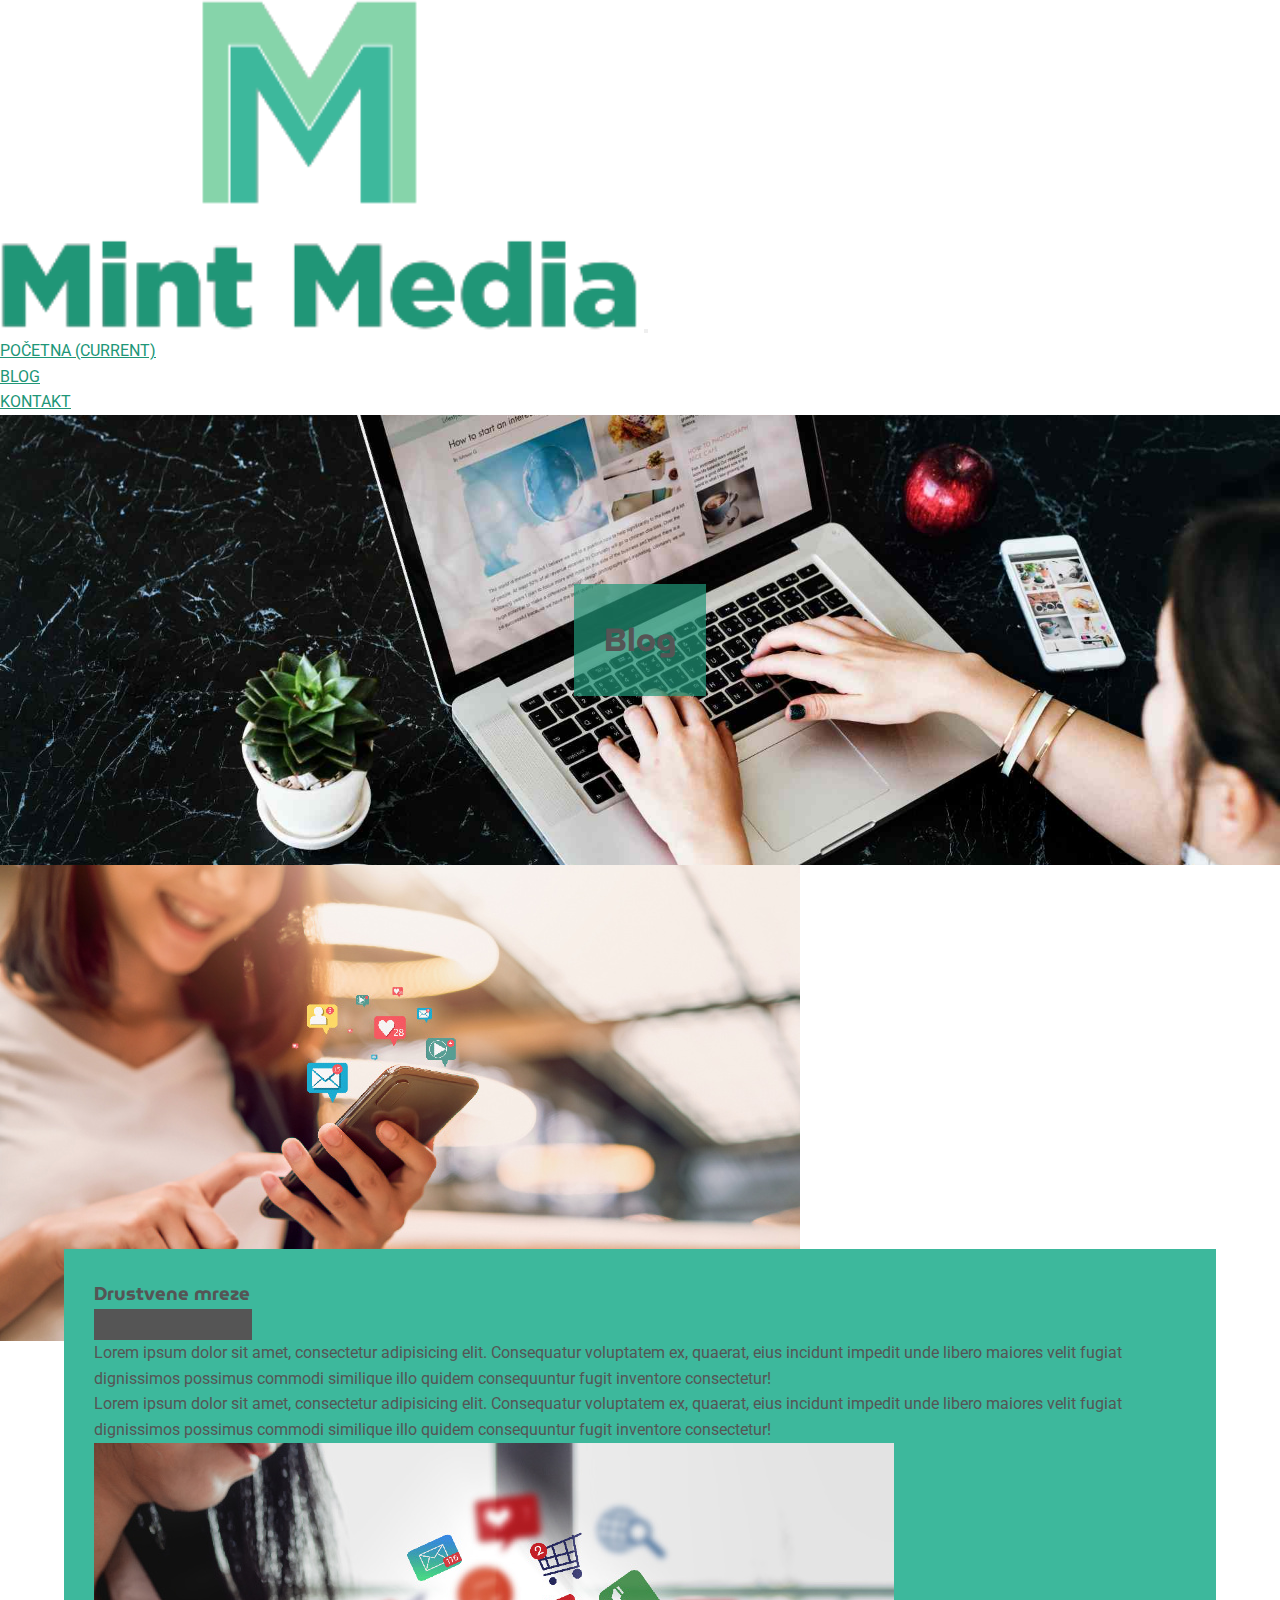
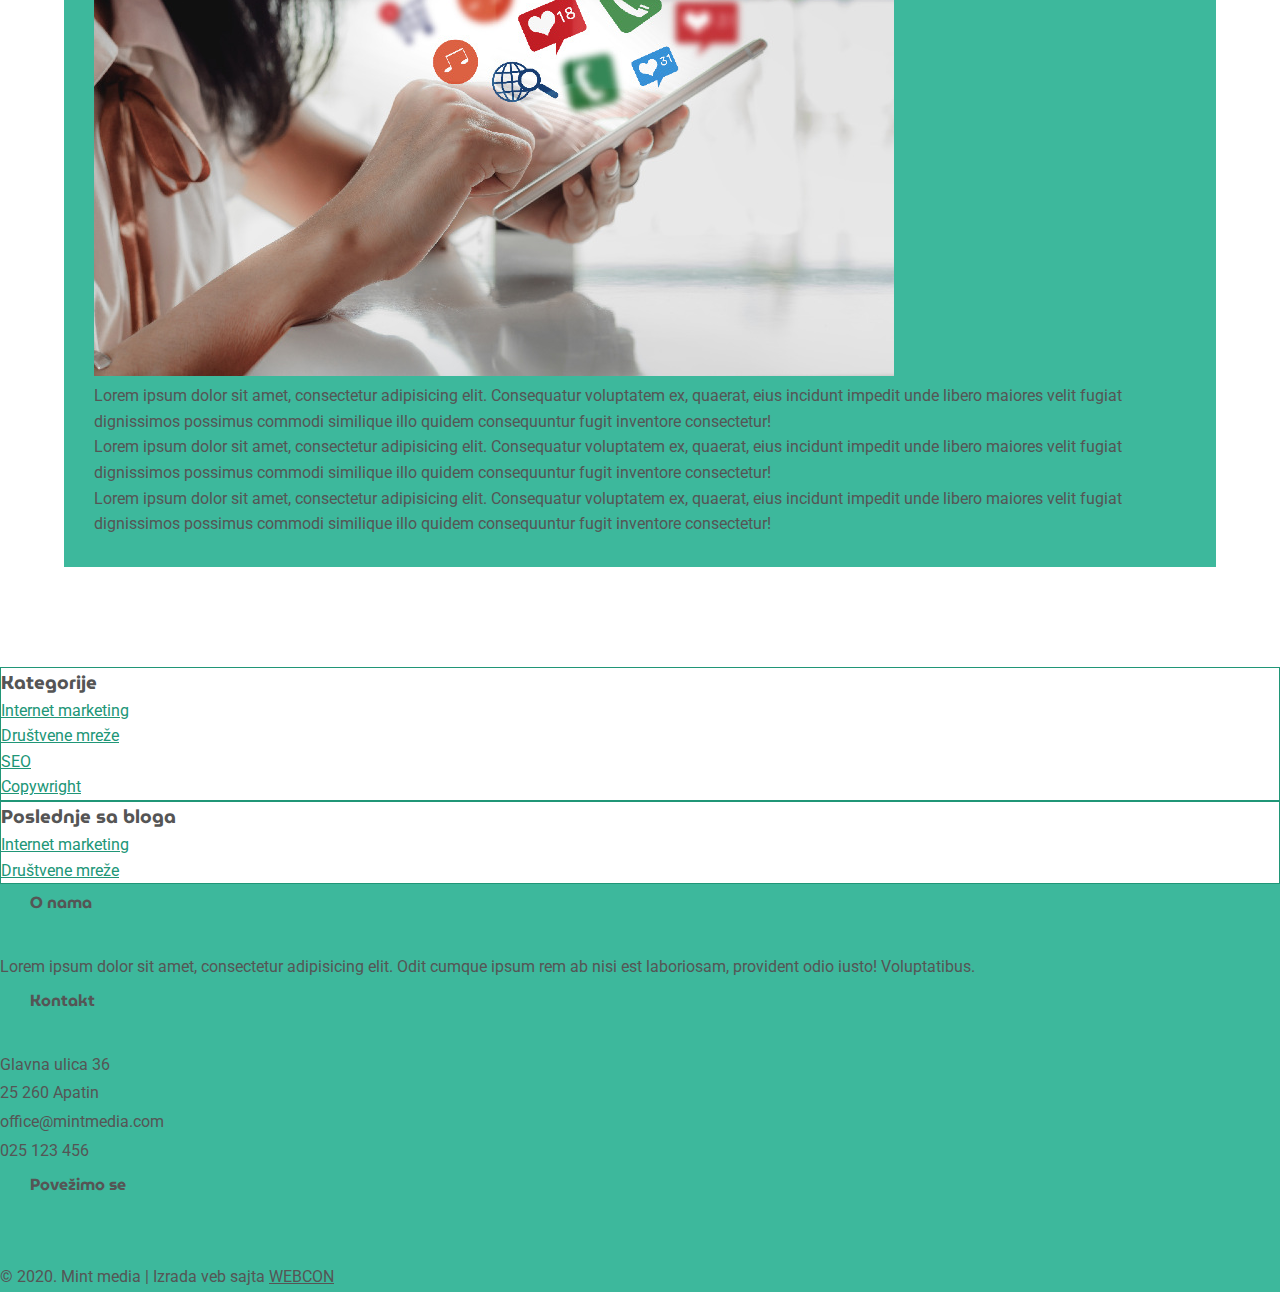
<file: MintMedia/single.html>
<!doctype html>
<html lang="en">
  <head>
    <!-- Required meta tags -->
    <meta charset="utf-8">
    <meta name="viewport" content="width=device-width, initial-scale=1, shrink-to-fit=no">
    <!-- Bootstrap CSS -->
    <link rel="stylesheet" href="https://stackpath.bootstrapcdn.com/bootstrap/4.5.0/css/bootstrap.min.css" integrity="sha384-9aIt2nRpC12Uk9gS9baDl411NQApFmC26EwAOH8WgZl5MYYxFfc+NcPb1dKGj7Sk" crossorigin="anonymous">
    <!-- Font awesome -->
    <link rel="stylesheet" href="https://use.fontawesome.com/releases/v5.8.2/css/all.css" integrity="sha384-oS3vJWv+0UjzBfQzYUhtDYW+Pj2yciDJxpsK1OYPAYjqT085Qq/1cq5FLXAZQ7Ay" crossorigin="anonymous">
    <link
    rel="stylesheet"
    href="https://cdnjs.cloudflare.com/ajax/libs/animate.css/4.0.0/animate.min.css"
  />
    <title>Mint media</title>
    <link rel="stylesheet" href="style.css">
  </head>
  <body>
    
    <!-- nav -->
    <nav class="navbar navbar-expand-lg navbar-light bg-light container fixed-top">
      <a class="navbar-brand" href="index.html"><img src="img/logo.png" alt=""></a>
      <button class="navbar-toggler" type="button" data-toggle="collapse" data-target="#navbarNav" aria-controls="navbarNav" aria-expanded="false" aria-label="Toggle navigation">
        <span class="navbar-toggler-icon"></span>
      </button>
      <div class="collapse navbar-collapse" id="navbarNav">
        <ul class="navbar-nav ml-auto">
          <li class="nav-item active">
            <a class="nav-link" href="index.html">Početna <span class="sr-only">(current)</span></a>
          </li>
          <li class="nav-item">
            <a class="nav-link" href="blog.html">Blog</a>
          </li>
          <li class="nav-item">
            <a class="nav-link" href="kontakt.html">Kontakt</a>
          </li>
        </ul>
      </div>
    </nav>
    
    <!-- header blog -->
    <div class="jumbotron blog text-center">
        <h1 class="display-4 text-white animate__animated animate__backInDown">Blog</h1>
    </div>
    
    <!-- main -->
    <section class="main container py-5">
        <div class="row">
            <div class="col-md-8">
                <article class="blog-post pb-5">
                    <img src="img/mint%20drustvene%20mreze.jpg" alt="" class="img-fluid">
                    <div class="text">
                        <h3>Drustvene mreze</h3>
                        <p class="meta">
                            22. jun 2020 | Admin
                        </p>
                        <p>Lorem ipsum dolor sit amet, consectetur adipisicing elit. Consequatur voluptatem ex, quaerat, eius incidunt impedit unde libero maiores velit fugiat dignissimos possimus commodi similique illo quidem consequuntur fugit inventore consectetur!</p>
                        <p>Lorem ipsum dolor sit amet, consectetur adipisicing elit. Consequatur voluptatem ex, quaerat, eius incidunt impedit unde libero maiores velit fugiat dignissimos possimus commodi similique illo quidem consequuntur fugit inventore consectetur!</p>
                        <img src="img/mint-socijalne-mreze.jpg" alt="" class="img-fluid">
                        <p>Lorem ipsum dolor sit amet, consectetur adipisicing elit. Consequatur voluptatem ex, quaerat, eius incidunt impedit unde libero maiores velit fugiat dignissimos possimus commodi similique illo quidem consequuntur fugit inventore consectetur!</p>
                        <p>Lorem ipsum dolor sit amet, consectetur adipisicing elit. Consequatur voluptatem ex, quaerat, eius incidunt impedit unde libero maiores velit fugiat dignissimos possimus commodi similique illo quidem consequuntur fugit inventore consectetur!</p>
                        <p>Lorem ipsum dolor sit amet, consectetur adipisicing elit. Consequatur voluptatem ex, quaerat, eius incidunt impedit unde libero maiores velit fugiat dignissimos possimus commodi similique illo quidem consequuntur fugit inventore consectetur!</p>
                    </div>
                </article>
            </div>
            <div class="col-md-4 sidebar">
                <article class="widget p-3 mb-4">
                    <h3>Kategorije</h3>
                    <ul>
                        <li><a href="">Internet marketing</a></li>
                        <li><a href="">Društvene mreže</a></li>
                        <li><a href="">SEO</a></li>
                        <li><a href="">Copywright</a></li>
                    </ul>
                </article>
                <article class="widget p-3">
                    <h3>Poslednje sa bloga</h3>
                    <ul>
                        <li><a href="">Internet marketing</a></li>
                        <li><a href="">Društvene mreže</a></li>
                    </ul>
                </article>
            </div>
        </div>
    </section>
    
    
    <!-- footer -->
    <footer class="py-5 text-white">
        <div class="container">
            <div class="row">
                <div class="col-md-4">
                    <h4>O nama</h4>
                    <p>Lorem ipsum dolor sit amet, consectetur adipisicing elit. Odit cumque ipsum rem ab nisi est laboriosam, provident odio iusto! Voluptatibus.</p>
                </div>
                <div class="col-md-4">
                    <h4>Kontakt</h4>
                    <ul>
                        <li>Glavna ulica 36</li>
                        <li>25 260 Apatin</li>
                        <li>office@mintmedia.com</li>
                        <li>025 123 456</li>
                    </ul>
                </div>
                <div class="col-md-4">
                    <h4>Povežimo se</h4>
                    <ul>
                        <li><a href=""><i class="fab fa-facebook fa-2x"></i></a></li>
                        <li><a href=""><i class="fab fa-instagram fa-2x"></i></a></li>
                        <li><a href=""><i class="fab fa-twitter fa-2x"></i></a></li>
                    </ul>
                </div>
            </div>
            <div class="row text-center pt-5">
                <div class="col-md-12">
                    <p>&copy; 2020. Mint media | Izrada veb sajta <a href="https://webcon/.rs">WEBCON</a></p>
                </div>
            </div>
        </div>
    </footer>
    

    <!-- Optional JavaScript -->
    <!-- jQuery first, then Popper.js, then Bootstrap JS -->
    <script src="https://code.jquery.com/jquery-3.5.1.slim.min.js" integrity="sha384-DfXdz2htPH0lsSSs5nCTpuj/zy4C+OGpamoFVy38MVBnE+IbbVYUew+OrCXaRkfj" crossorigin="anonymous"></script>
    <script src="https://cdn.jsdelivr.net/npm/popper.js@1.16.0/dist/umd/popper.min.js" integrity="sha384-Q6E9RHvbIyZFJoft+2mJbHaEWldlvI9IOYy5n3zV9zzTtmI3UksdQRVvoxMfooAo" crossorigin="anonymous"></script>
    <script src="https://stackpath.bootstrapcdn.com/bootstrap/4.5.0/js/bootstrap.min.js" integrity="sha384-OgVRvuATP1z7JjHLkuOU7Xw704+h835Lr+6QL9UvYjZE3Ipu6Tp75j7Bh/kR0JKI" crossorigin="anonymous"></script>
  </body>
</html>
</file>
<file: hair-salon/style.css>
@import url('https://fonts.googleapis.com/css?family=Playfair+Display:400,700,900&display=swap');
* {
    margin: 0;
    padding: 0;
    box-sizing: border-box;
}
h1, h2, h3, h4, h5, h6 {
    font-family: 'Playfair Display', serif;
}

nav.bg-light {
    background-color: transparent !important;
}
.navbar-brand {
    font-family: 'Playfair Display', serif;
    font-size: 2em;
}
.navbar-brand:hover {
    color:  #8bc34a !important;
    transition: .4s ease;
}
.nav-link {
    text-transform: uppercase;
}
.nav-link:hover {
    color: #8bc34a !important;
}
.carousel-caption {
    top: 32%;
}
/*****************
welcome
*****************/
.welcome h2 {
    font-size: 3em;
}
.welcome h2 span {
    color: #8bc34a;
    font-style: italic;
    font-weight: bold;
}
.welcome a {
    color: #8bc34a;
}
.welcome h3 {
    color: #8bc34a;
}
.welcome p span {
    font-weight: bold;
}
/*****************
services
*****************/
.services i {
    color: #8bc34a;
}
.services h4 {
    font-size: 2em;
}
.services .underline {
    background: #8bc34a;;
    border: 2px solid #8bc34a;
    width: 20%;
}
/*****************
hair style
*****************/
.hairstyle .left-underline  {
    background: #8bc34a;;
    border: 1px solid #8bc34a;
    width: 20%;
}
.hairstyle .col-md-5 {
    background: white;
    height: 50%;
    padding: 50px;
    margin: 150px 0 0 -100px;
}
/*****************
experience
*****************/
.experience {
    background-image: linear-gradient(rgba(0,0,0,.5), rgba(0,0,0,.5)),url(img/experience.jpg);
    background-position: center;
    background-size: cover;
    height: 70vh;
    border-radius: 0;
    margin-bottom: 0;
}
/*****************
contact
*****************/
.contact a {
    color: lightgray;
}
.contact input[type="submit"] {
    position: relative;
    top: -2px;
    left: -6px;
}
/*****************
footer
*****************/
footer a {
    color: white;
}
</file>
<file: MintMedia/style.css>
@import url('https://fonts.googleapis.com/css2?family=MuseoModerno:wght@300;400;600&family=Roboto:wght@300;400&display=swap');
:root {
    --svetloZelena: #86d4aa;
    --srednjeZelena: #3db89c;
    --tamnoZelena: #209677;  /*  rgb(32, 150, 119) */
    --bela: #fff;
    --svetloSiva: #f5f5f5;
    --tamnoSiva: #555;
    --transition: .3s ease;
}
* {
    margin: 0;
    padding: 0;
    box-sizing: border-box;
}
body {
    font-family: 'Roboto', sans-serif;
    color: var(--tamnoSiva);
    line-height: 1.6;
}
h1,h2,h3,h4,h5, h6 {
    font-family: 'MuseoModerno', cursive;
}
ul {
    list-style: none;
}
a {
    transition: var(--transition);
    color: var(--tamnoZelena);
}
a:hover {
    color: var(--tamnoSiva);
}
.headings::after {
    display: block;
    content: "";
    height: 15px;
    width: 100px;
    margin: 30px auto 60px auto;
    background: linear-gradient(to right, var(--svetloZelena), var(--tamnoZelena));
} 
.btn {
    background: var(--white);
    border-radius: 0;
}
.btn:hover {
    background: var(--tamnoSiva);
    color: var(--white);
}
/********************
nav
*********************/
.navbar-brand img {
    width: 50%;
}
nav.bg-light {
    background: rgba(255,255,255,.7) !important;
}
nav .nav-link {
    text-transform: uppercase;
    color: var(--tamnoZelena) !important;
}
nav .nav-link:hover {
    color: var(--srednjeZelena) !important;
}
/********************
header
*********************/
header {
    background-image: url(img/header.jpg);
    background-position: center;
    background-size: cover;
    background-repeat: no-repeat;
    height: 70vh;
}
header h1 {
    background: rgba(255,255,255,.7);
    padding: 30px;
    color: var(--tamnoZelena);
}
/********************
footer
*********************/
footer {
    background: var(--srednjeZelena);
    line-height: 1.8;
}
footer h4 {
    color: var(--tamnoSiva);
    margin-bottom: 30px;
    background: var(--white);
    display: inline-block;
    padding: 5px 30px;
}
footer a {
    color: var(--white);
}
footer a:hover {
    color: var(--tamnoSiva);
}
footer .col-md-4:nth-child(3) li {
    display: inline;
    margin-right: 20px;
}
/********************
uvod
*********************/
.uvod {
    background: var(--srednjeZelena);
    padding: 100px 30px;
    margin-top: -180px;
}
/********************
usluge
*********************/
.usluge h5 {
    color: var(--tamnoZelena);
}
.usluge .btn {
    background: var(--tamnoSiva);
    color: var(--bela);
}
.usluge .btn:hover {
    background: var(--tamnoZelena);
}

/********************
blog stranica
*********************/
.blog {
    background-image: url(img/blog-header.jpg);
    background-position: center;
    background-size: cover;
    background-repeat: no-repeat;
    height: 50vh;
    display: flex;
    justify-content: center;
    align-items: center;
}
.blog h1 {
    background: rgba(32, 150, 119,.7);
    padding: 30px;
}
.widget {
    border: 1px solid var(--tamnoZelena);
}
.blog-post .text {
    background: var(--srednjeZelena);
    width: 90%;
    margin: auto;
    padding: 30px;
    position: relative;
    top: -100px;
    z-index: 999;
    color: var(--white);
}
.blog-post .text .meta {
    background: var(--tamnoSiva);
    display: inline-block;
    padding: 3px 6px;
}
/********************
kontakt stranica
*********************/
.kontakt {
    background-image: url(img/header-kontakt.jpg);
    background-position: center;
    background-size: cover;
    background-repeat: no-repeat;
    height: 70vh;
    display: flex;
    justify-content: center;
    align-items: center;
}
.kontakt h1 {
    background: rgba(32, 150, 119,.7);
    padding: 30px;
}
.forma {
    background: var(--srednjeZelena);
    margin-top: -200px;
    margin-bottom: 50px;
    padding: 50px;
}
</file>
<file: portfolio-bootstrap/style.css>
@import url('https://fonts.googleapis.com/css?family=Kalam:400,700|Open+Sans:300,400,600');

body {
    font-family: 'Open Sans', sans-serif;
    font-size: 16px;
}
h1, h2, h3, h4, h5, h6 {
    font-family: 'Kalam', cursive;
    font-weight: 700;
}
a {
    font-family: 'Kalam', cursive;
}
.title-underline {
    width: 10rem;
    border: 5px solid orangered;
    margin: 0 auto 50px auto;
}
.small-title-underline {
    width: 5rem;
    border: 3px solid orangered;
    margin: 0 auto 20px auto;
}
/***** navbar *****/
.navbar-brand {
    color: white !important;
    font-size: 1.6rem;
}
.nav-link {
    color: orangered !important;
    font-size: 1.3rem;
}
.navbar a:hover {
    color: white !important;
    transition-duration: .4s;
}
/***** header *****/
header {
    background-image: url(img/header.jpg);
    background-attachment: fixed;
    background-size: cover;
    background-position: center;
    height: 100vh;
}
header .box {
    height: 100vh;
    display: flex;
    align-items: center;
}
header .card {
    border-radius: 0;
    border: 3px solid #333;
    background: aliceblue;
    opacity: .7;
}
header .card-title {
    color: orangered;
}
header .card a {
    font-size: 1.2rem;
    background: orangered;
    color: white;
    padding: 10px 50px;
    border-radius: 0;
}
header .card a:hover {
    background: #333;
    color: white;
}
/***** interests *****/
.interests .card {
    position: relative;
}
.interests .corner-text {
    position: absolute;
    top: 0;
    right: 0;
    background: rgba(255, 69, 0, .8);
}
.interests .corner-text p {
    margin-bottom: 0;
    padding: 10px;
    font-weight: 600;
}
.interests img {
    transition: transform 3s ease;
}
.interests img:hover {
    transform: scale(1.3);
}
.holder {
    overflow: hidden;
}

/***** skills *****/
.skills i {
    color: orangered;
}

/***** portfolio *****/
.portfolio {
    background: lightgray;
    padding: 2rem;
}
.portfolio .col-sm-6 {
    padding-left: 0;
    padding-right: 0;
}
.portfolio .col-sm-6:hover {
    opacity: .7;
}
.portfolio img {
    transition: transform 3s ease;
}
.portfolio img:hover {
    transform: scale(1.3);
}

/***** footer *****/
footer {
    background: orangered;
}
footer .title-underline {
    width: 10rem;
    border: 5px solid #333;
    margin: 0 auto 50px auto;
}
footer a {
    font-size: 2.5rem;
    color: #333;
    margin: 20px;
}
footer a:hover {
    color: white;
    transition-duration: .7s;
}
footer i:hover {
    animation: footer .7s ease;
}

@keyframes footer {
    100% {
        transform: rotate(360deg);
    }
}
</file>
<file: projekat-grand-tour/style.css>
:root {
    --blue: #49bfff;
    --white: #fff;
    --gray: #333;
}
* {
    box-sizing: border-box;
}
.py-5 {
    padding: 70px 0 !important;
}
/* nav and slider - header  */
.bg-light {
    background: var(--blue) !important;
}
.navbar-brand {
    color: var(--white) !important;
    font-size: 2em;
}
.navbar-brand:hover {
    color: var(--gray) !important;
    transition: .4s ease;
}
.nav-link {
    color: var(--white) !important;
    text-transform: uppercase;
}
.navbar-light .navbar-nav .active > .nav-link, .navbar-light .navbar-nav .nav-link.active, .navbar-light .navbar-nav .nav-link.show, .navbar-light .navbar-nav .show > .nav-link {
    color: var(--gray) !important;
}
.carousel-caption {
    text-align: left;
    top: 30%;
}
.btn-outline-primary {
    color: var(--white);
    border-color: var(--white);
    border-radius: 0;
}
.btn-outline-primary:hover {
    color: var(--blue);
    background: var(--white);
    border-color: var(--white);
}
/* intro */
/*   nema :)   */
/* counter */
.counter i {
    color: var(--blue);
    font-size: 3em;
    margin-bottom: 20px
}
/* plan */
.plan .icons {
    width: 80px;
    height: 80px;
    background: var(--white);
    margin: auto;
    border-radius: 50%;
    color: var(--blue);
    display: flex;
    justify-content: center;
    align-items: center;
}

/* packages */
.packages .price {
    position: relative;
}
.packages i {
    color: var(--blue);
}
.packages .tag {
    display: inline-block;
    background: var(--blue);
    padding: 5px 10px;
    color: var(--white);
    position: absolute;
    bottom: 5px;
    right: 20px;
}


/* enjoy the trip */
.enjoy-the-trip {
    background-image: linear-gradient(rgba(0, 0,0,.5), rgba(0, 0,0,.5)), url(img/slide-palms.jpg);
    padding: 150px 0;
    margin-bottom: 0;
    border-radius: 0;
}

/* destinations */
.destanations .col-md-3 {
    position: relative;
}
.destinations .stars {
    position: absolute;
    top: 50px;
    right: 30px;
    background: var(--blue);
    color: var(--white);
    padding: 3px;
}
/* contact */
.contact {
    color: lightgray;
}
.contact a {
    color: var(--white);
}
.contact a:hover {
    color: var(--blue);
}
.contact i {
    color: var(--gray);
    position: relative;
    left: -30px;
}
input {
    background: black;
    color: white;
    padding: 5px;
}
/* footer */
footer {
    background: #3c3b3b;
    text-align: center;
    height: 80px;
    line-height: 80px;
    color: white;
}
footer p {
    margin-bottom: 0;
}
</file>
